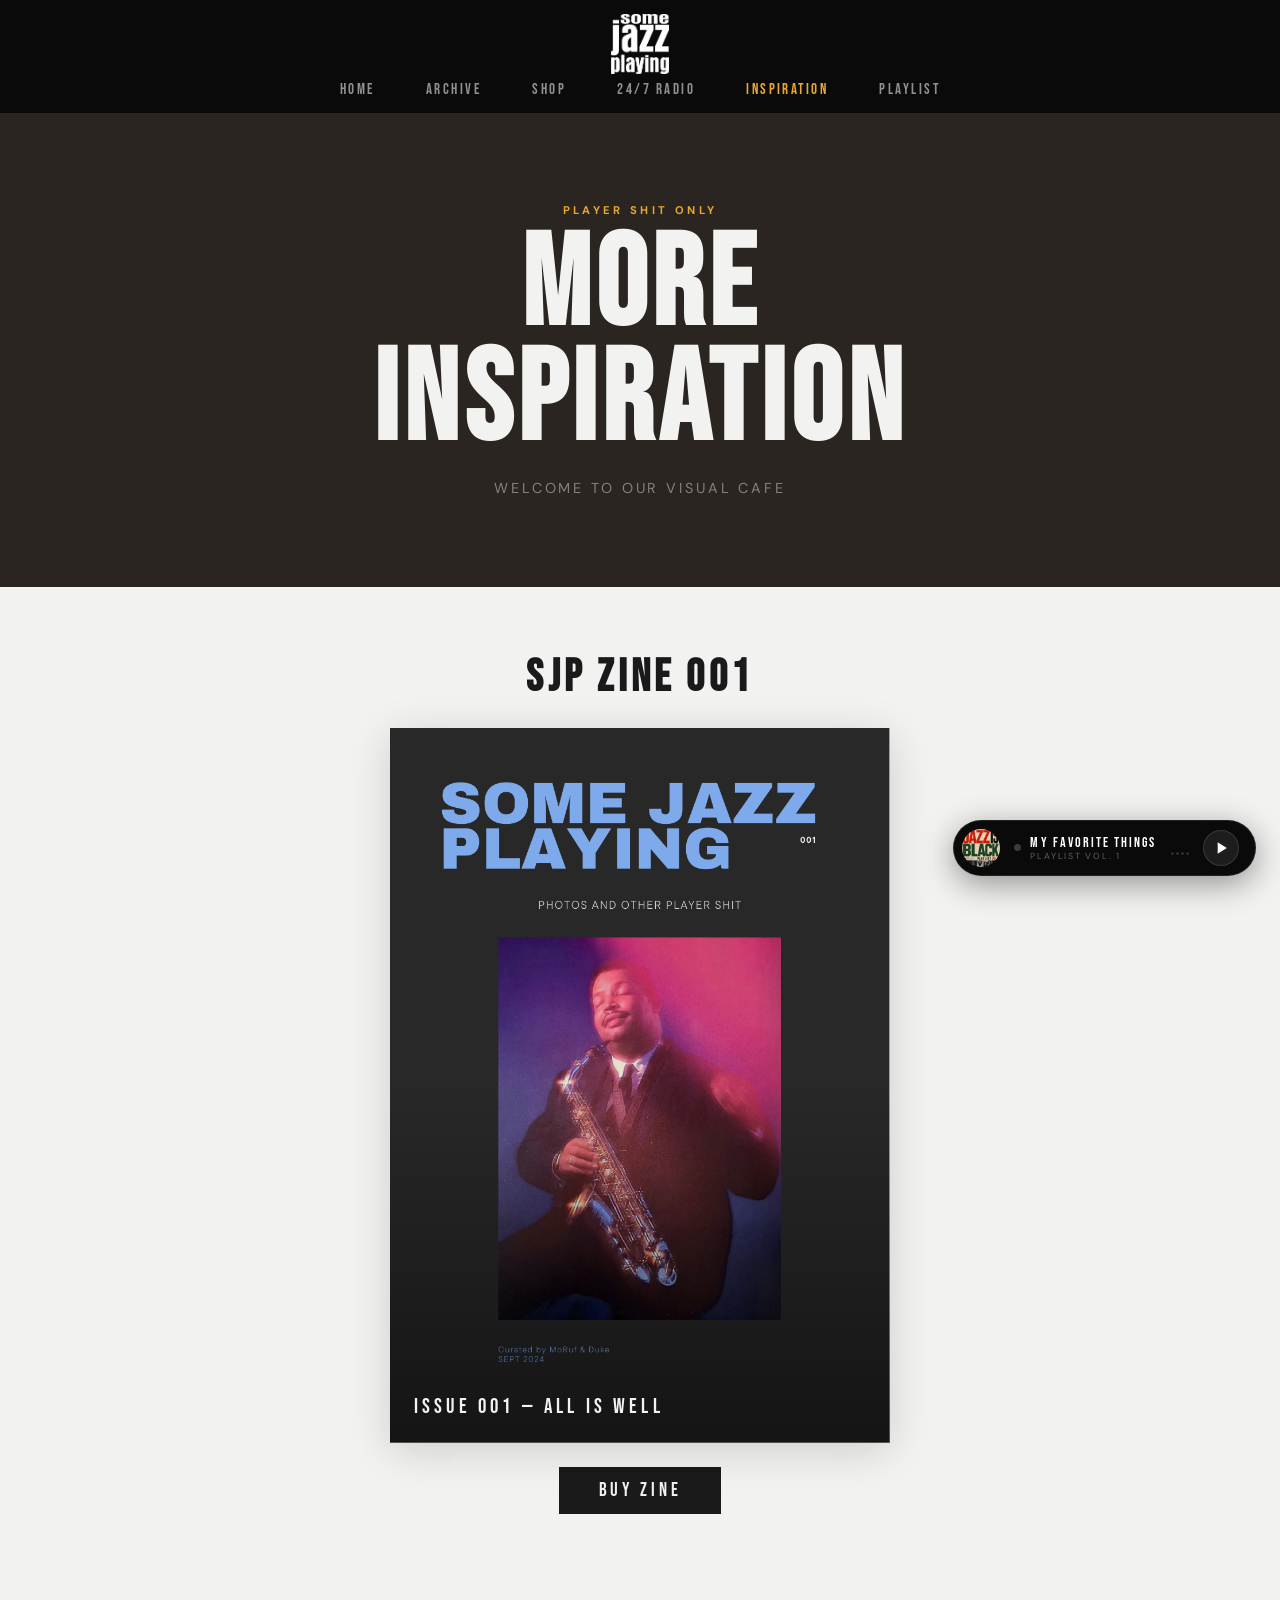
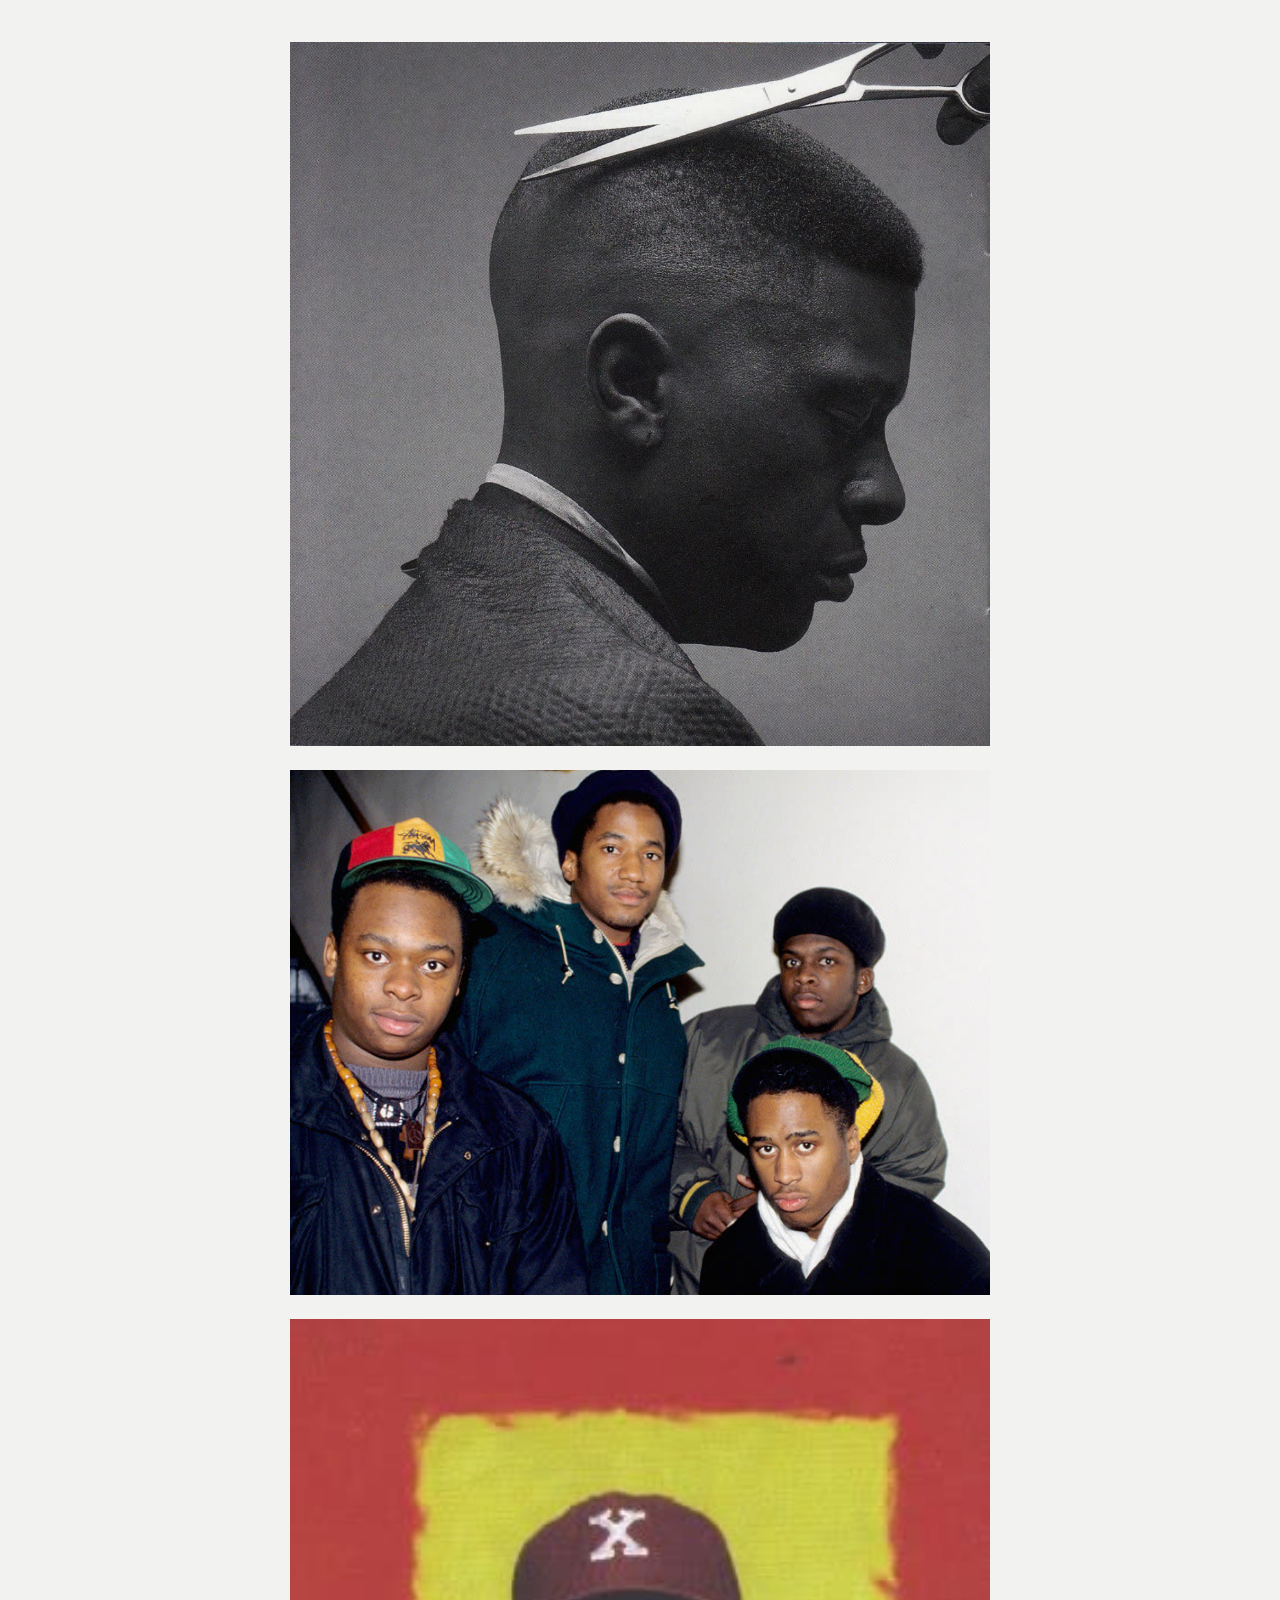
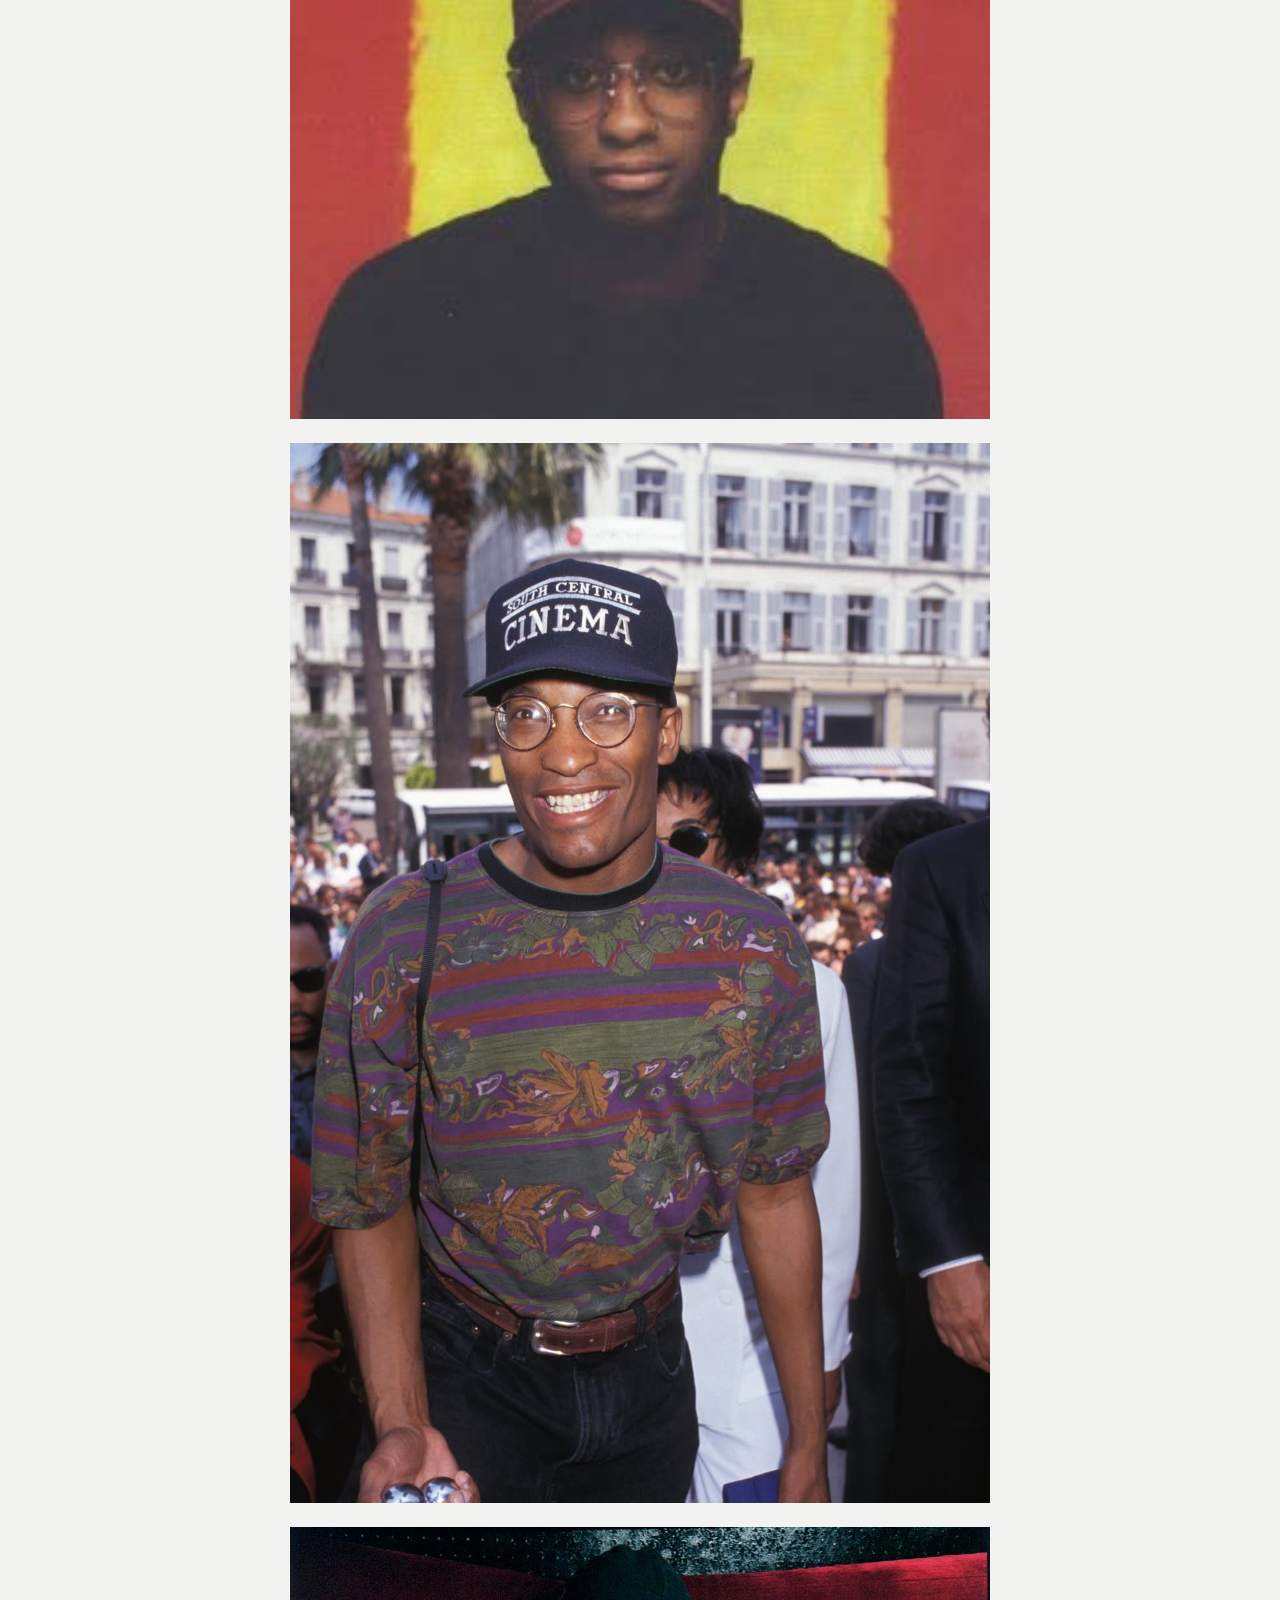
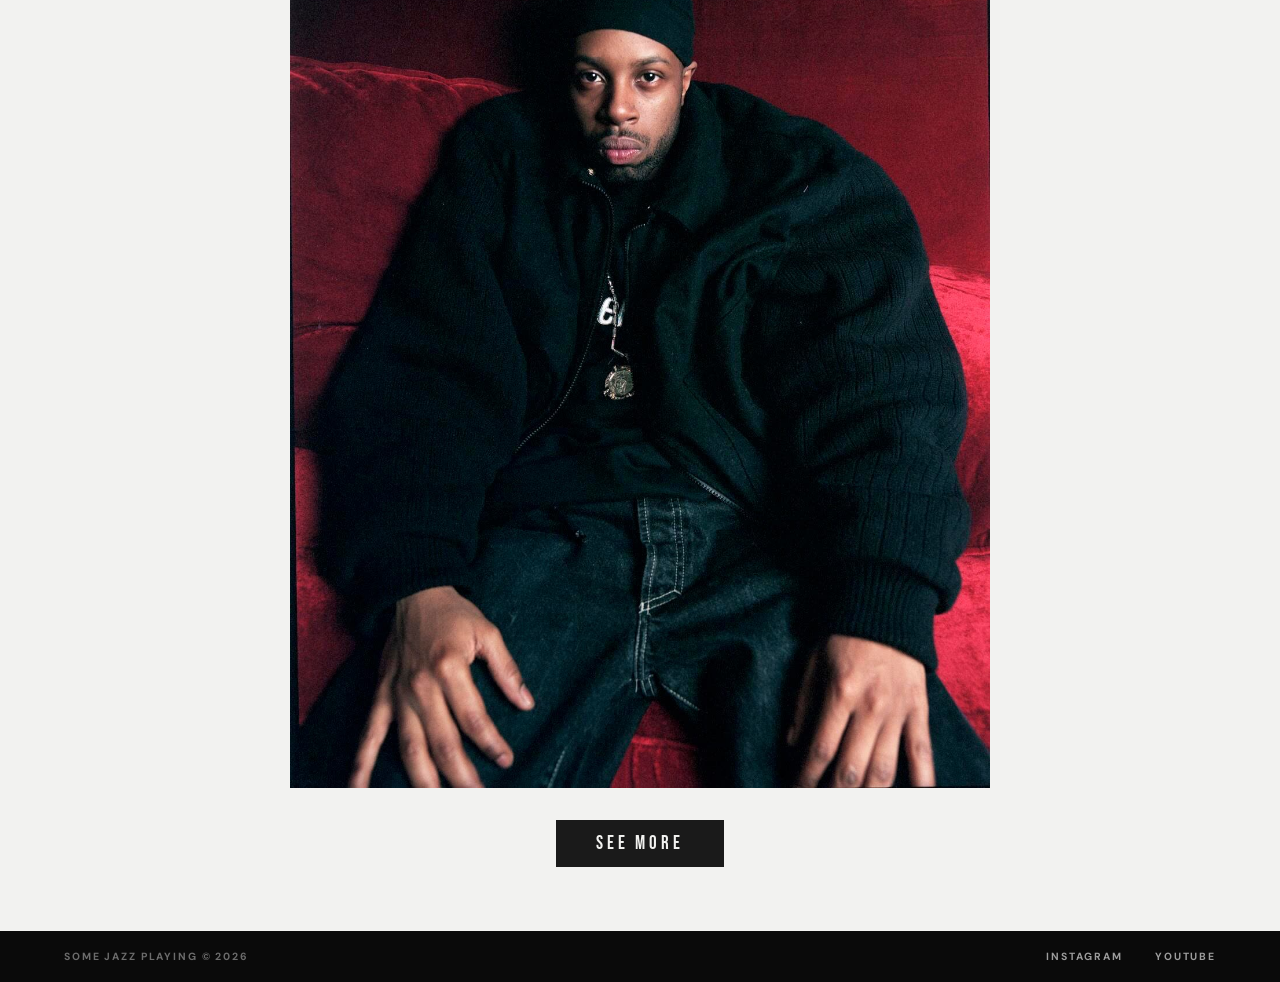
<file: inspiration/index.html>
<!DOCTYPE html>
<html lang="en">
<head>
  <meta charset="UTF-8" />
  <meta name="viewport" content="width=device-width, initial-scale=1.0" />
  <title>INSPIRATION — SOME JAZZ PLAYING</title>
  <link rel="icon" type="image/png" href="../images/favicon-32x32.png" />
  <link rel="preconnect" href="https://fonts.googleapis.com" />
  <link rel="preconnect" href="https://fonts.gstatic.com" crossorigin />
  <link href="https://fonts.googleapis.com/css2?family=Bebas+Neue&family=DM+Sans:wght@400;500;700&display=swap" rel="stylesheet" />
  <link rel="stylesheet" href="../style.css" />
  <link rel="stylesheet" href="../home.css" />
  <link rel="stylesheet" href="../inspiration.css" />
</head>
<body class="home-page">

  <!-- ── NAV ── -->
  <nav class="nav">
    <a href="/home" class="nav-brand"><img src="../images/sjp_white.png" alt="Some Jazz Playing" class="nav-logo" /></a>
    <div class="nav-links">
      <a href="/home" class="nav-link">HOME</a>
      <a href="/home#archive" class="nav-link">ARCHIVE</a>
      <a href="/home#shop" class="nav-link">SHOP</a>
      <a href="/home#radio" class="nav-link">24/7 RADIO</a>
      <a href="/inspiration" class="nav-link active">INSPIRATION</a>
      <a href="/playlist" class="nav-link">PLAYLIST</a>
    </div>
  </nav>

  <!-- ── HEADER ── -->
  <header class="inspo-header">
    <span class="inspo-issue">PLAYER SHIT ONLY</span>
    <h1 class="inspo-title">MORE<br>INSPIRATION</h1>
    <p class="inspo-sub">WELCOME TO OUR VISUAL CAFE</p>
  </header>

  <!-- ── ZINE PREVIEW ── -->
  <section class="zine-section">
    <h2 class="section-title zine-label">SJP ZINE 001</h2>
    <div class="zine-preview">
      <img loading="lazy" src="../images/zine-preview.png" alt="SJP Zine 001 Preview" />
      <div class="zine-overlay">
        <span>ISSUE 001 — ALL IS WELL</span>
      </div>
    </div>
    <div class="zine-download-row">
      <a href="#" class="zine-download-btn">BUY ZINE</a>
    </div>
  </section>

  <!-- ── INSPIRATION GALLERY ── -->
  <section class="inspo-gallery">
    <div class="inspo-grid">
      <div class="inspo-item"><img loading="lazy" src="../images/inspo-1.jpg" alt="Inspiration" /></div>
      <div class="inspo-item"><img loading="lazy" src="../images/inspo-2.jpg" alt="Inspiration" /></div>
      <div class="inspo-item"><img loading="lazy" src="../images/inspo-3.jpg" alt="Inspiration" /></div>
      <div class="inspo-item"><img loading="lazy" src="../images/inspo-4.jpg" alt="Inspiration" /></div>
      <div class="inspo-item"><img loading="lazy" src="../images/inspo-5.jpg" alt="Inspiration" /></div>
      <div class="inspo-item inspo-hidden"><img loading="lazy" src="../images/inspo-6.jpg" alt="Inspiration" /></div>
      <div class="inspo-item inspo-hidden"><img loading="lazy" src="../images/inspo-7.jpg" alt="Inspiration" /></div>
      <div class="inspo-item inspo-hidden"><img loading="lazy" src="../images/inspo-8.jpg" alt="Inspiration" /></div>
      <div class="inspo-item inspo-hidden"><img loading="lazy" src="../images/inspo-9.jpg" alt="Inspiration" /></div>
      <div class="inspo-item inspo-hidden"><img loading="lazy" src="../images/inspo-10.jpg" alt="Inspiration" /></div>
      <div class="inspo-item inspo-hidden"><img loading="lazy" src="../images/inspo-11.jpg" alt="Inspiration" /></div>
      <div class="inspo-item inspo-hidden"><img loading="lazy" src="../images/inspo-12.jpg" alt="Inspiration" /></div>
      <div class="inspo-item inspo-hidden"><img loading="lazy" src="../images/inspo-13.jpg" alt="Inspiration" /></div>
      <div class="inspo-item inspo-hidden"><img loading="lazy" src="../images/inspo-14.jpg" alt="Inspiration" /></div>
      <div class="inspo-item inspo-hidden"><img loading="lazy" src="../images/inspo-15.jpg" alt="Inspiration" /></div>
      <div class="inspo-item inspo-hidden"><img loading="lazy" src="../images/inspo-16.jpg" alt="Inspiration" /></div>
      <div class="inspo-item inspo-hidden"><img loading="lazy" src="../images/inspo-17.jpg" alt="Inspiration" /></div>
      <div class="inspo-item inspo-hidden"><img loading="lazy" src="../images/inspo-18.jpg" alt="Inspiration" /></div>
      <div class="inspo-item inspo-hidden"><img loading="lazy" src="../images/inspo-19.png" alt="Inspiration" /></div>
      <div class="inspo-item inspo-hidden"><img loading="lazy" src="../images/inspo-20.jpg" alt="Inspiration" /></div>
      <div class="inspo-item inspo-hidden"><img loading="lazy" src="../images/inspo-21.jpg" alt="Inspiration" /></div>
      <div class="inspo-item inspo-hidden"><img loading="lazy" src="../images/inspo-22.jpg" alt="Inspiration" /></div>
      <div class="inspo-item inspo-hidden"><img loading="lazy" src="../images/inspo-23.jpg" alt="Inspiration" /></div>
      <div class="inspo-item inspo-hidden"><img loading="lazy" src="../images/inspo-24.jpg" alt="Inspiration" /></div>
      <div class="inspo-item inspo-hidden"><img loading="lazy" src="../images/inspo-25.jpg" alt="Inspiration" /></div>
      <div class="inspo-item inspo-hidden"><img loading="lazy" src="../images/inspo-26.jpg" alt="Inspiration" /></div>
      <div class="inspo-item inspo-hidden"><img loading="lazy" src="../images/inspo-27.jpg" alt="Inspiration" /></div>
      <div class="inspo-item inspo-hidden"><img loading="lazy" src="../images/inspo-28.png" alt="Inspiration" /></div>
      <div class="inspo-item inspo-hidden"><img loading="lazy" src="../images/inspo-29.webp" alt="Inspiration" /></div>
      <div class="inspo-item inspo-hidden"><img loading="lazy" src="../images/inspo-30.webp" alt="Inspiration" /></div>
      <div class="inspo-item inspo-hidden"><img loading="lazy" src="../images/inspo-31.jpg" alt="Inspiration" /></div>
    </div>
    <div class="inspo-more-row">
      <button class="inspo-more-btn" id="inspoMoreBtn">SEE MORE</button>
    </div>
  </section>

  <!-- ── MINI PLAYLIST PLAYER ── -->
  <div class="mini-player" id="miniPlayer">
    <audio id="miniAudio" preload="none"></audio>
    <img class="mini-art" src="../images/jib-playlist-v1.png" alt="JIB Playlist" />
    <div class="mini-player-left">
      <span class="mini-dot" id="miniDot"></span>
      <div class="mini-info">
        <span class="mini-station" id="miniTitle">JAZZ IS BLACK</span>
        <span class="mini-label">PLAYLIST VOL. 1</span>
      </div>
    </div>
    <div class="mini-bars" id="miniBars">
      <span></span><span></span><span></span><span></span>
    </div>
    <button class="mini-btn" id="miniBtn" aria-label="Play">
      <svg id="miniIconPlay" viewBox="0 0 24 24" fill="currentColor" width="20" height="20"><path d="M8 5v14l11-7z"/></svg>
      <svg id="miniIconPause" viewBox="0 0 24 24" fill="currentColor" width="20" height="20" style="display:none"><path d="M6 19h4V5H6v14zm8-14v14h4V5h-4z"/></svg>
    </button>
  </div>

  <!-- ── FOOTER ── -->
  <footer class="footer">
    <div class="footer-bar">
      <span class="footer-brand">SOME JAZZ PLAYING &copy; 2026</span>
      <div class="footer-socials">
        <a href="https://instagram.com/somejazzplaying_" target="_blank" rel="noopener">INSTAGRAM</a>
        <a href="https://youtube.com/somejazzplaying" target="_blank" rel="noopener">YOUTUBE</a>
      </div>
    </div>
  </footer>

  <script>
    // Mini playlist player
    (function () {
      const BASE = 'https://cdn.somejazzplaying.com:8443/playlist/';
      const tracks = [
        { title: "My Favorite Things",           file: "07-My Favorite Things [fiAzWg2yq9M].mp3" },
        { title: "Portrait of Tracy",            file: "10-Portrait of Tracy [nsZ_1mPOuyk].mp3" },
        { title: "Rain",                         file: "11-SWV - Rain [e4C0r7UM4Cs].mp3" },
        { title: "I Thought It Was You",         file: "04-I Thought It Was You [xDyyaT8Tp8g].mp3" },
        { title: "You Stepped Out Of A Dream",   file: "12-Samara Joy - You Stepped Out Of A Dream (Studio Version) [vVKbeUs0a_A].mp3" },
        { title: "Set Your Spirit Free",         file: "14-Set Your Spirit Free [vdGA5S9ZXN8].mp3" },
        { title: "Readymade",                    file: "21-readymade [BG0UrSWV85s].mp3" },
        { title: "running",                      file: "15-Sparklmami - running (Official Video) [7IFaj7BwEEs].mp3" },
        { title: "Saudade Vem Correndo",         file: "13-Saudade Vem Correndo [D0a4vuKQR5w].mp3" },
        { title: "Runnin'",                      file: "16-The Pharcyde - Runnin' [pwHuEDCM7xs].mp3" },
        { title: "No Stranger To Love",          file: "08-No Stranger To Love ⧸ Want You [rnWgRyRjcCk].mp3" },
        { title: "Groove Theory",                file: "20-groove theory [qantWmcGmMc].mp3" },
        { title: "Lyrics to Go",                 file: "06-Lyrics to Go [QE1afZJSvqI].mp3" },
        { title: "Yes Or No",                    file: "18-Yes Or No (Rudy Van Gelder 24 Bit Mastering⧸1999 Digital Remaster) [fK9CiB1Tu24].mp3" },
        { title: "Piece of Mind",                file: "09-Piece of Mind [rI7yrHXQ_S8].mp3" },
        { title: "Think Twice",                  file: "05-J Dilla - Think Twice [Jb6aZM-7ToQ].mp3" },
        { title: "59 South",                     file: "01-59 South [71MPJogJXLM].mp3" },
        { title: "Young and Fine",               file: "19-Young and Fine [IXgkDw0ieJ8].mp3" },
        { title: "Curly Martin",                 file: "02-Curly Martin [8sBJ1B3dzkA].mp3" },
        { title: "Do The Astral Plane",          file: "03-Do The Astral Plane [3JafwgU3lDg].mp3" },
        { title: "The Village",                  file: "17-The Village [64S4RNyoUN0].mp3" },
      ];

      let current = 0;
      const audio  = document.getElementById('miniAudio');
      const btn    = document.getElementById('miniBtn');
      const dot    = document.getElementById('miniDot');
      const bars   = document.getElementById('miniBars');
      const iPlay  = document.getElementById('miniIconPlay');
      const iPause = document.getElementById('miniIconPause');
      const titleEl = document.getElementById('miniTitle');

      function loadTrack(idx, autoplay) {
        audio.src = BASE + encodeURIComponent(tracks[idx].file);
        titleEl.textContent = tracks[idx].title.toUpperCase();
        if (autoplay) audio.play().then(() => setPlaying(true)).catch(() => {});
      }

      function setPlaying(on) {
        iPlay.style.display  = on ? 'none' : '';
        iPause.style.display = on ? ''     : 'none';
        dot.classList.toggle('active', on);
        bars.classList.toggle('active', on);
      }

      audio.addEventListener('ended', function () {
        current = (current + 1) % tracks.length;
        loadTrack(current, true);
      });

      btn.addEventListener('click', function () {
        if (audio.paused) { audio.play().then(() => setPlaying(true)).catch(() => {}); }
        else              { audio.pause(); setPlaying(false); }
      });

      audio.addEventListener('playing', () => setPlaying(true));
      audio.addEventListener('pause',   () => setPlaying(false));

      loadTrack(0, false);
      const wasPlaying = sessionStorage.getItem('sjpRadioPlaying');
      sessionStorage.removeItem('sjpRadioPlaying');
      if (wasPlaying) audio.play().then(() => setPlaying(true)).catch(() => {});
    })();
  </script>

  <script>
    document.getElementById('inspoMoreBtn').addEventListener('click', function() {
      document.querySelectorAll('.inspo-hidden').forEach(el => el.classList.remove('inspo-hidden'));
      this.style.display = 'none';
    });
  </script>
  <script>
    function playRadioSkip(cb) {
      try {
        const sfx = new Audio('images/radio-skip.wav');
        sfx.play();
        sfx.onended = cb;
        sfx.onerror = cb;
      } catch(e) { cb(); }
    }

    document.querySelectorAll('a[href]:not([href^="#"])').forEach(link => {
      link.addEventListener('click', function(e) {
        const href = this.getAttribute('href');
        if (href && !href.startsWith('#') && !href.startsWith('http') && !this.hasAttribute('download')) {
          e.preventDefault();
          const mini = document.getElementById('miniAudio');
          if (mini && !mini.paused) sessionStorage.setItem('sjpRadioPlaying', '1');
          playRadioSkip(() => {
            document.body.style.transition = 'opacity 0.3s ease';
            document.body.style.opacity = '0';
            setTimeout(() => { window.location.href = href; }, 300);
          });
        }
      });
    });
  </script>

</body>
</html>
</file>
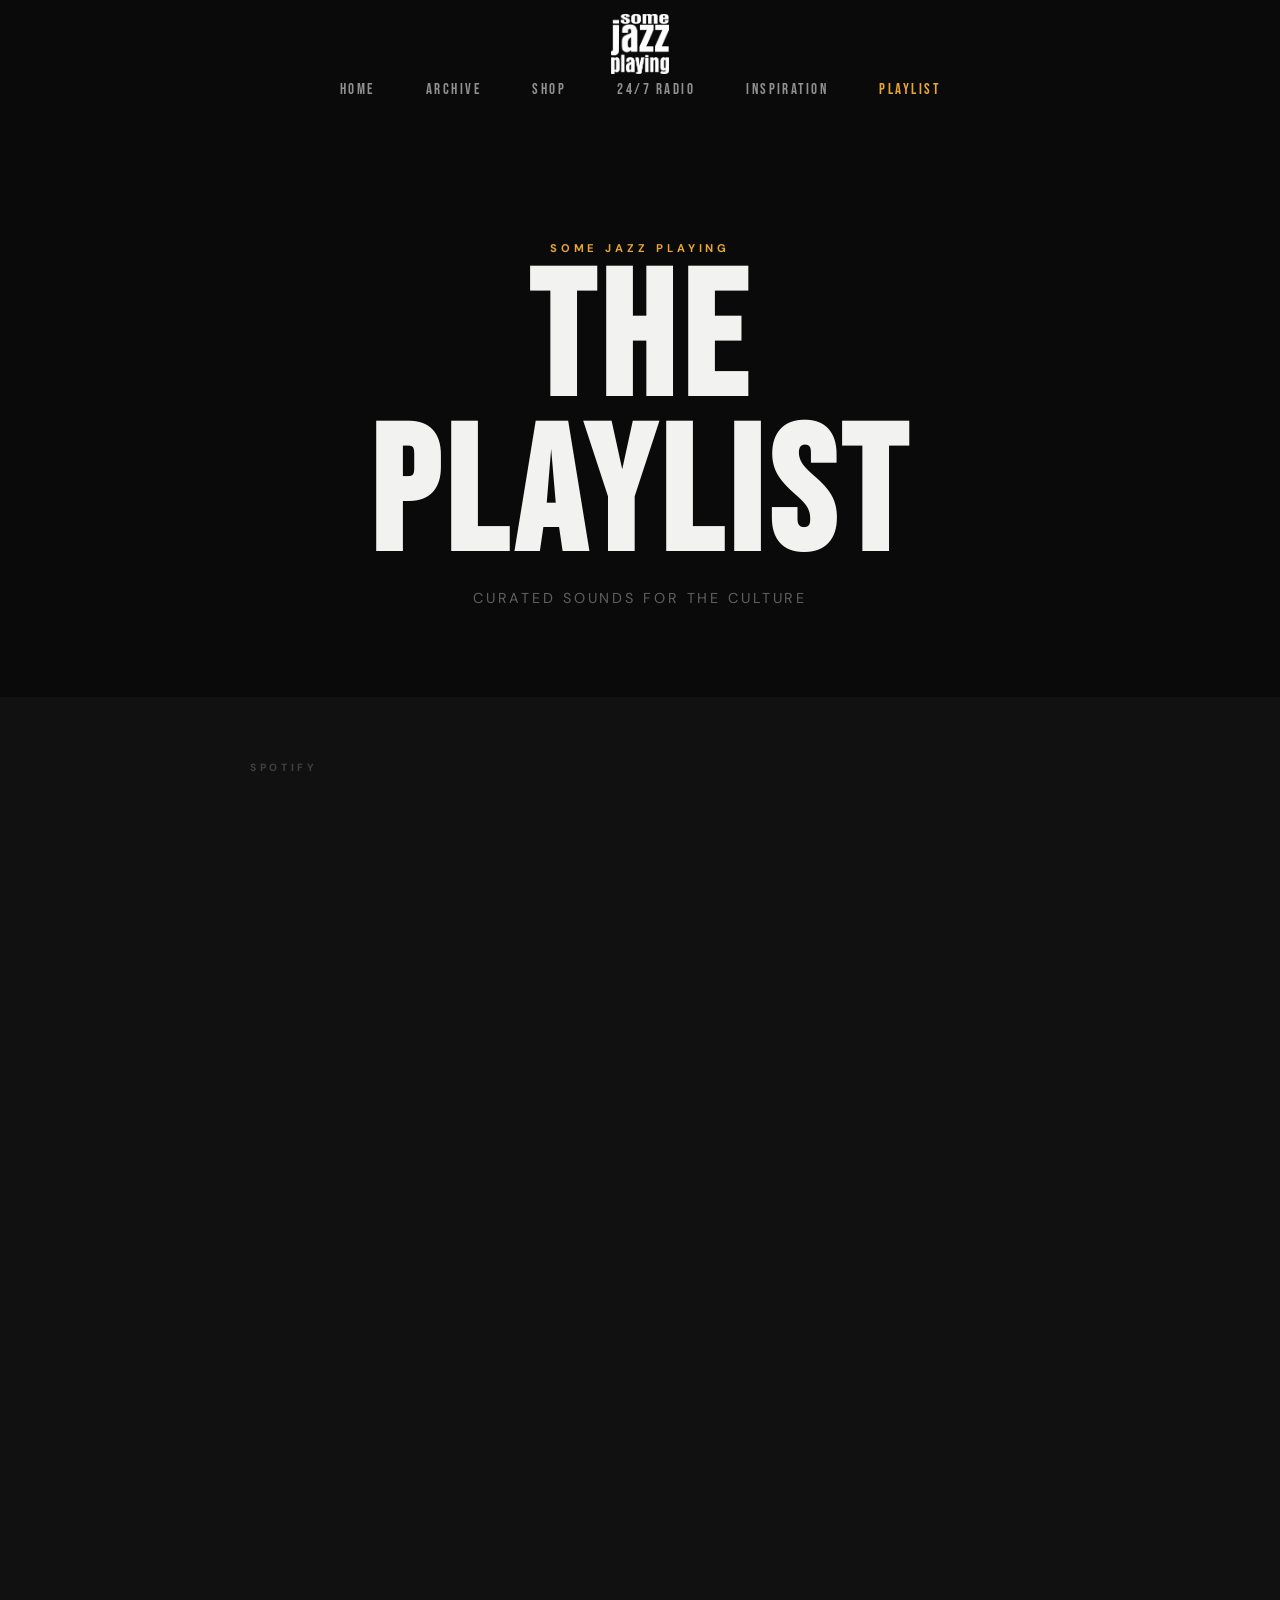
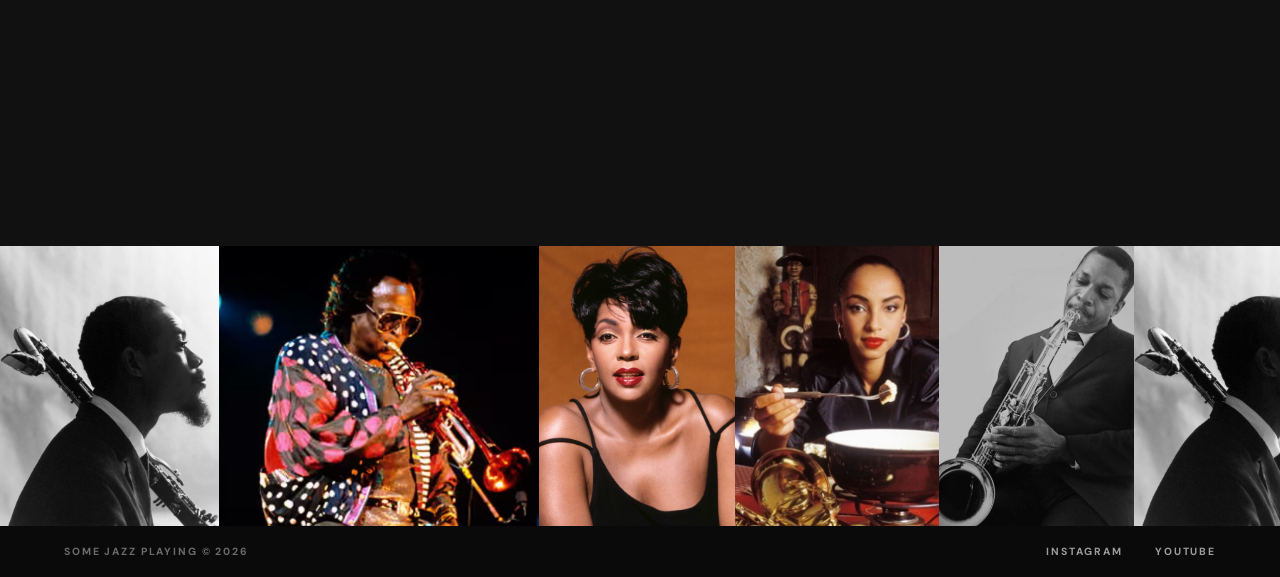
<file: playlist/index.html>
<!DOCTYPE html>
<html lang="en">
<head>
  <meta charset="UTF-8" />
  <meta name="viewport" content="width=device-width, initial-scale=1.0" />
  <title>PLAYLIST — SOME JAZZ PLAYING</title>
  <link rel="icon" type="image/png" href="../images/favicon-32x32.png" />
  <link rel="preconnect" href="https://fonts.googleapis.com" />
  <link rel="preconnect" href="https://fonts.gstatic.com" crossorigin />
  <link rel="preload" as="style" onload="this.onload=null;this.rel='stylesheet'"
    href="https://fonts.googleapis.com/css2?family=Bebas+Neue&family=DM+Sans:wght@400;500;700&display=swap" />
  <noscript><link rel="stylesheet" href="https://fonts.googleapis.com/css2?family=Bebas+Neue&family=DM+Sans:wght@400;500;700&display=swap" /></noscript>
  <link rel="stylesheet" href="../style.css" />
  <link rel="stylesheet" href="../home.css" />
  <link rel="stylesheet" href="../playlist.css" />
</head>
<body class="home-page">

  <!-- ── NAV ── -->
  <nav class="nav">
    <a href="/home" class="nav-brand"><img src="../images/sjp_white.png" alt="Some Jazz Playing" class="nav-logo" /></a>
    <div class="nav-links">
      <a href="/home" class="nav-link">HOME</a>
      <a href="/home#archive" class="nav-link">ARCHIVE</a>
      <a href="/home#shop" class="nav-link">SHOP</a>
      <a href="/home#radio" class="nav-link">24/7 RADIO</a>
      <a href="/inspiration" class="nav-link">INSPIRATION</a>
      <a href="/playlist" class="nav-link active">PLAYLIST</a>
    </div>
  </nav>

  <!-- ── HEADER ── -->
  <header class="playlist-header">
    <span class="playlist-kicker">SOME JAZZ PLAYING</span>
    <h1 class="playlist-title">THE<br>PLAYLIST</h1>
    <p class="playlist-sub">CURATED SOUNDS FOR THE CULTURE</p>
  </header>

  <!-- ── TRACK LIST ── -->
  <section class="tracks-section">
    <div class="tracks-container">

      <p class="embed-platform-label">SPOTIFY</p>

      <div class="embed-stack">

        <iframe style="border-radius:12px"
          src="https://open.spotify.com/embed/playlist/7uLHXjv6pf5mZplwIAGt2k?utm_source=generator&theme=0"
          width="100%" height="352" frameborder="0"
          allow="autoplay; clipboard-write; encrypted-media; fullscreen; picture-in-picture"
          loading="lazy"></iframe>

        <iframe style="border-radius:12px"
          src="https://open.spotify.com/embed/playlist/7ycyxO8z6RnFkEFrXOgJEP?utm_source=generator&theme=0"
          width="100%" height="352" frameborder="0"
          allow="autoplay; clipboard-write; encrypted-media; fullscreen; picture-in-picture"
          loading="lazy"></iframe>

        <iframe style="border-radius:12px"
          src="https://open.spotify.com/embed/playlist/2Y85QYocfLPAAs17yLBDnc?utm_source=generator&theme=0"
          width="100%" height="352" frameborder="0"
          allow="autoplay; clipboard-write; encrypted-media; fullscreen; picture-in-picture"
          loading="lazy"></iframe>

        <iframe style="border-radius:12px"
          src="https://open.spotify.com/embed/playlist/6NCQcKrOfMy3mYBfHjZWnj?utm_source=generator&theme=0"
          width="100%" height="352" frameborder="0"
          allow="autoplay; clipboard-write; encrypted-media; fullscreen; picture-in-picture"
          loading="lazy"></iframe>

        <iframe style="border-radius:12px"
          src="https://open.spotify.com/embed/playlist/6YQhO6YxBUTbOrlMRD68zr?utm_source=generator&theme=0"
          width="100%" height="352" frameborder="0"
          allow="autoplay; clipboard-write; encrypted-media; fullscreen; picture-in-picture"
          loading="lazy"></iframe>

        <iframe style="border-radius:12px"
          src="https://open.spotify.com/embed/playlist/5ZdiB8sSNcw3ZCdMnp8cto?utm_source=generator&theme=0"
          width="100%" height="352" frameborder="0"
          allow="autoplay; clipboard-write; encrypted-media; fullscreen; picture-in-picture"
          loading="lazy"></iframe>

        <iframe style="border-radius:12px"
          src="https://open.spotify.com/embed/playlist/2YBCzwqFtumGliZLqszE0z?utm_source=generator&theme=0"
          width="100%" height="352" frameborder="0"
          allow="autoplay; clipboard-write; encrypted-media; fullscreen; picture-in-picture"
          loading="lazy"></iframe>

      </div>

    </div>
  </section>

  <!-- ── FOOTER ── -->
  <footer class="footer">
    <div class="marquee-track">
      <div class="marquee-inner">
        <img loading="lazy" src="../images/film-1.png" alt="" />
        <img loading="lazy" src="../images/film-2.png" alt="" />
        <img loading="lazy" src="../images/film-3.jpg" alt="" />
        <img loading="lazy" src="../images/film-5.png" alt="" />
        <img loading="lazy" src="../images/film-6.png" alt="" />
        <img loading="lazy" src="../images/film-1.png" alt="" />
        <img loading="lazy" src="../images/film-2.png" alt="" />
        <img loading="lazy" src="../images/film-3.jpg" alt="" />
        <img loading="lazy" src="../images/film-5.png" alt="" />
        <img loading="lazy" src="../images/film-6.png" alt="" />
      </div>
    </div>
    <div class="footer-bar">
      <span class="footer-brand">SOME JAZZ PLAYING &copy; 2026</span>
      <div class="footer-socials">
        <a href="https://instagram.com/somejazzplaying_" target="_blank" rel="noopener">INSTAGRAM</a>
        <a href="https://youtube.com/somejazzplaying" target="_blank" rel="noopener">YOUTUBE</a>
      </div>
    </div>
  </footer>

  <script>
    if (window.innerWidth > 700) {
      document.querySelectorAll('a[href]:not([href^="#"])').forEach(link => {
        link.addEventListener('click', function(e) {
          const href = this.getAttribute('href');
          if (href && !href.startsWith('#') && !href.startsWith('http')) {
            e.preventDefault();
            document.body.style.transition = 'opacity 0.3s ease';
            document.body.style.opacity = '0';
            setTimeout(() => { window.location.href = href; }, 300);
          }
        });
      });
    }
  </script>

</body>
</html>
</file>
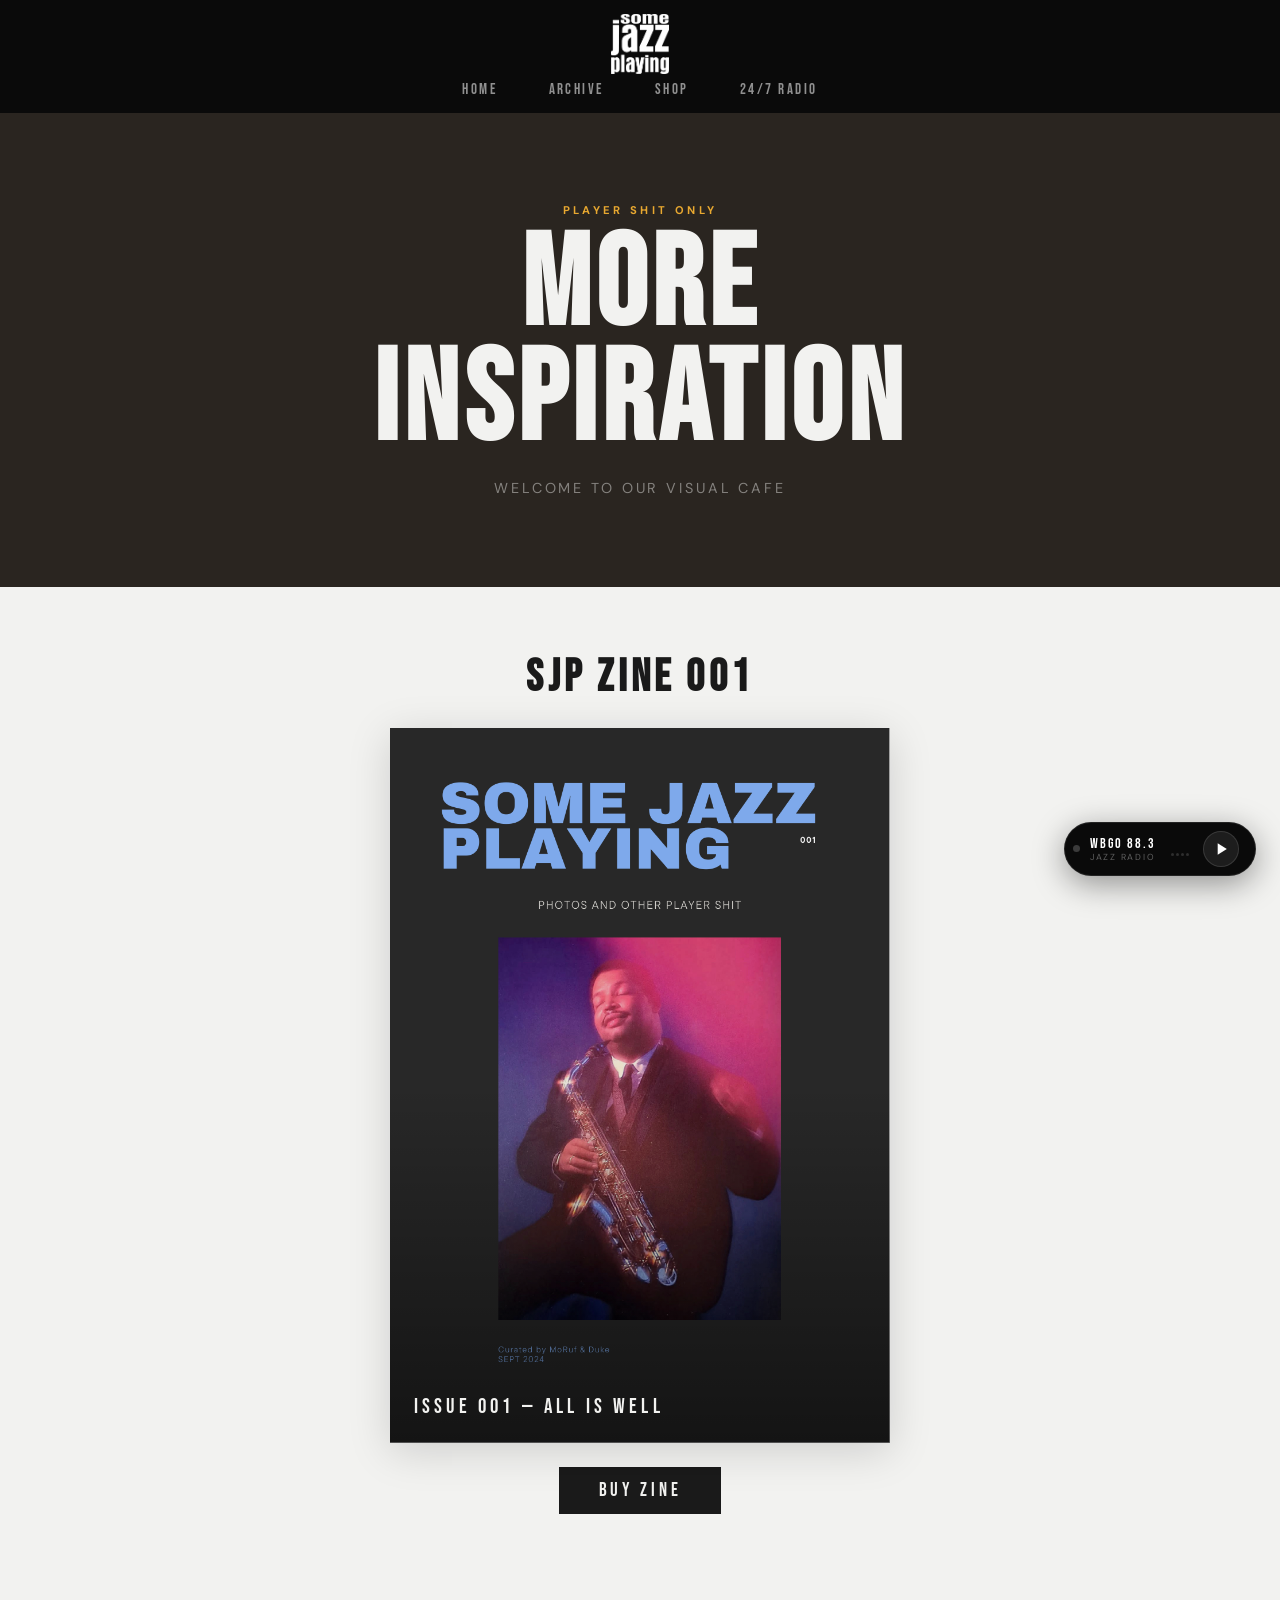
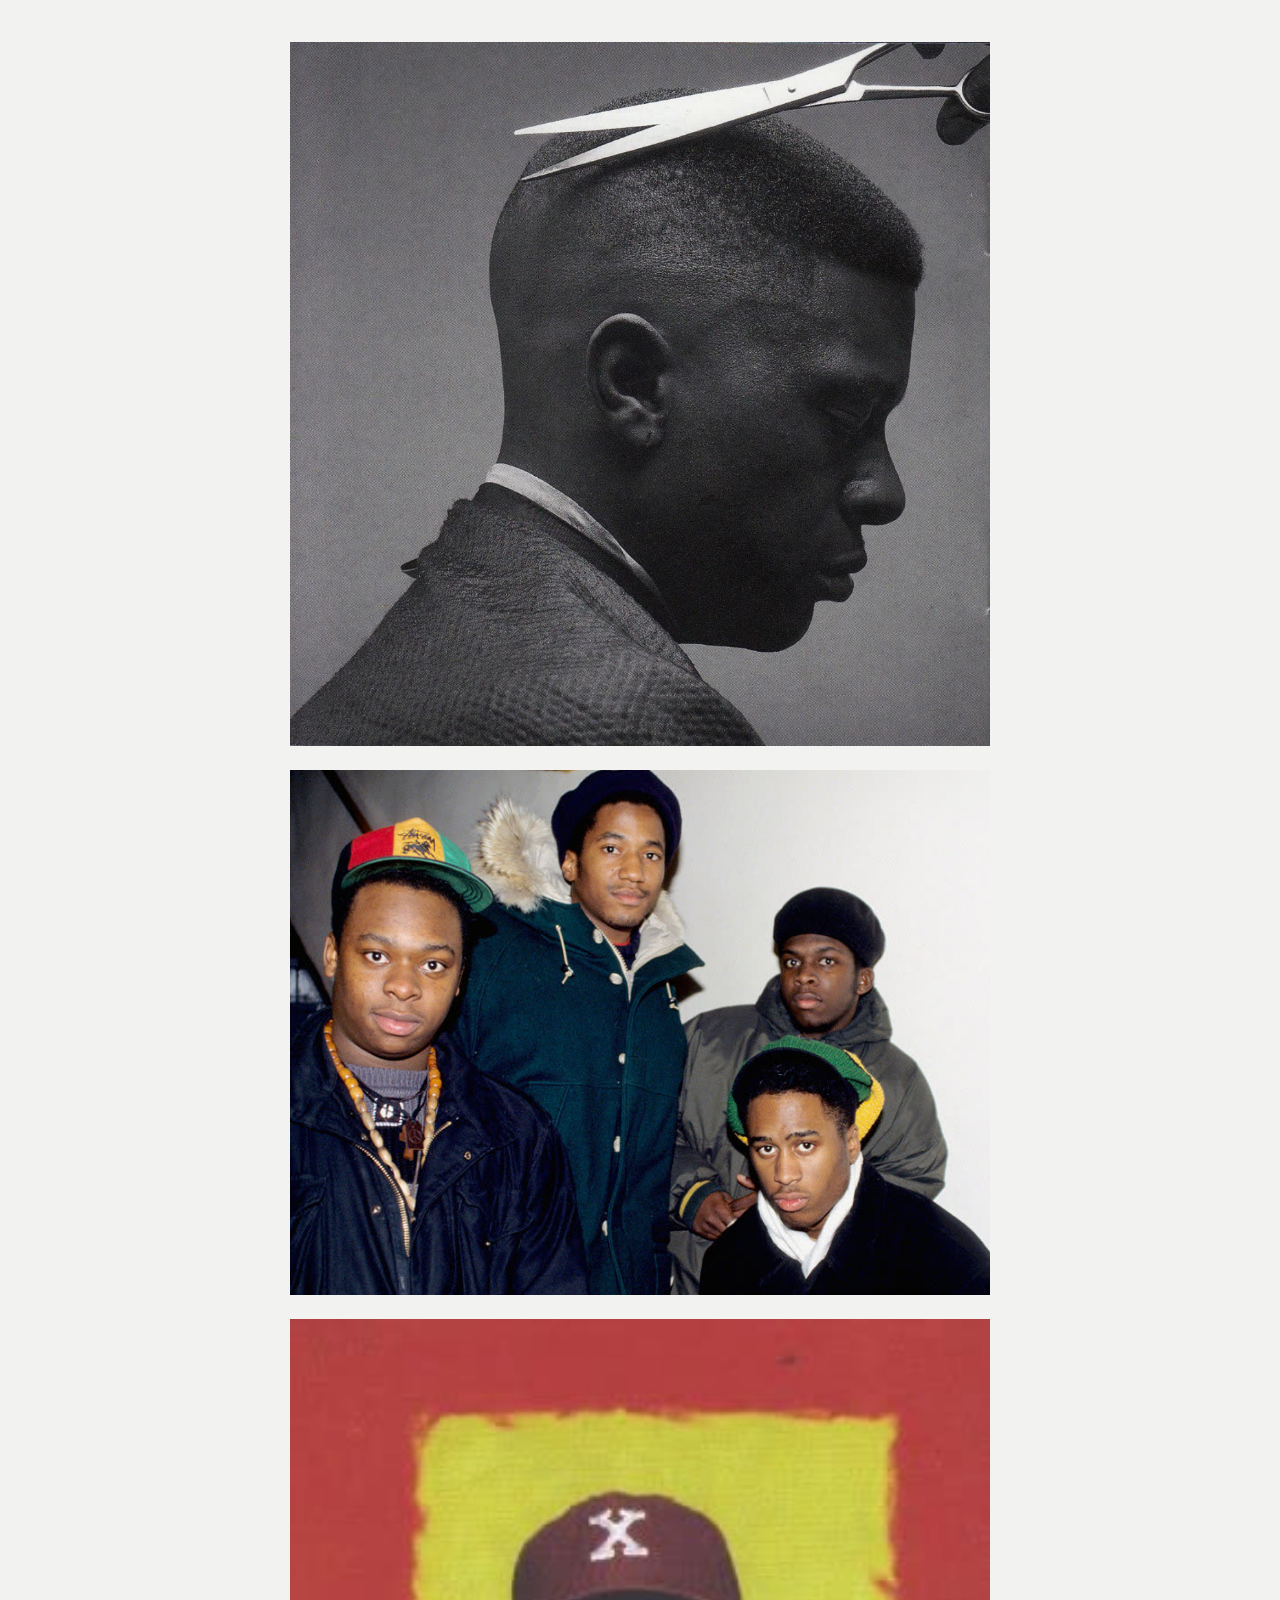
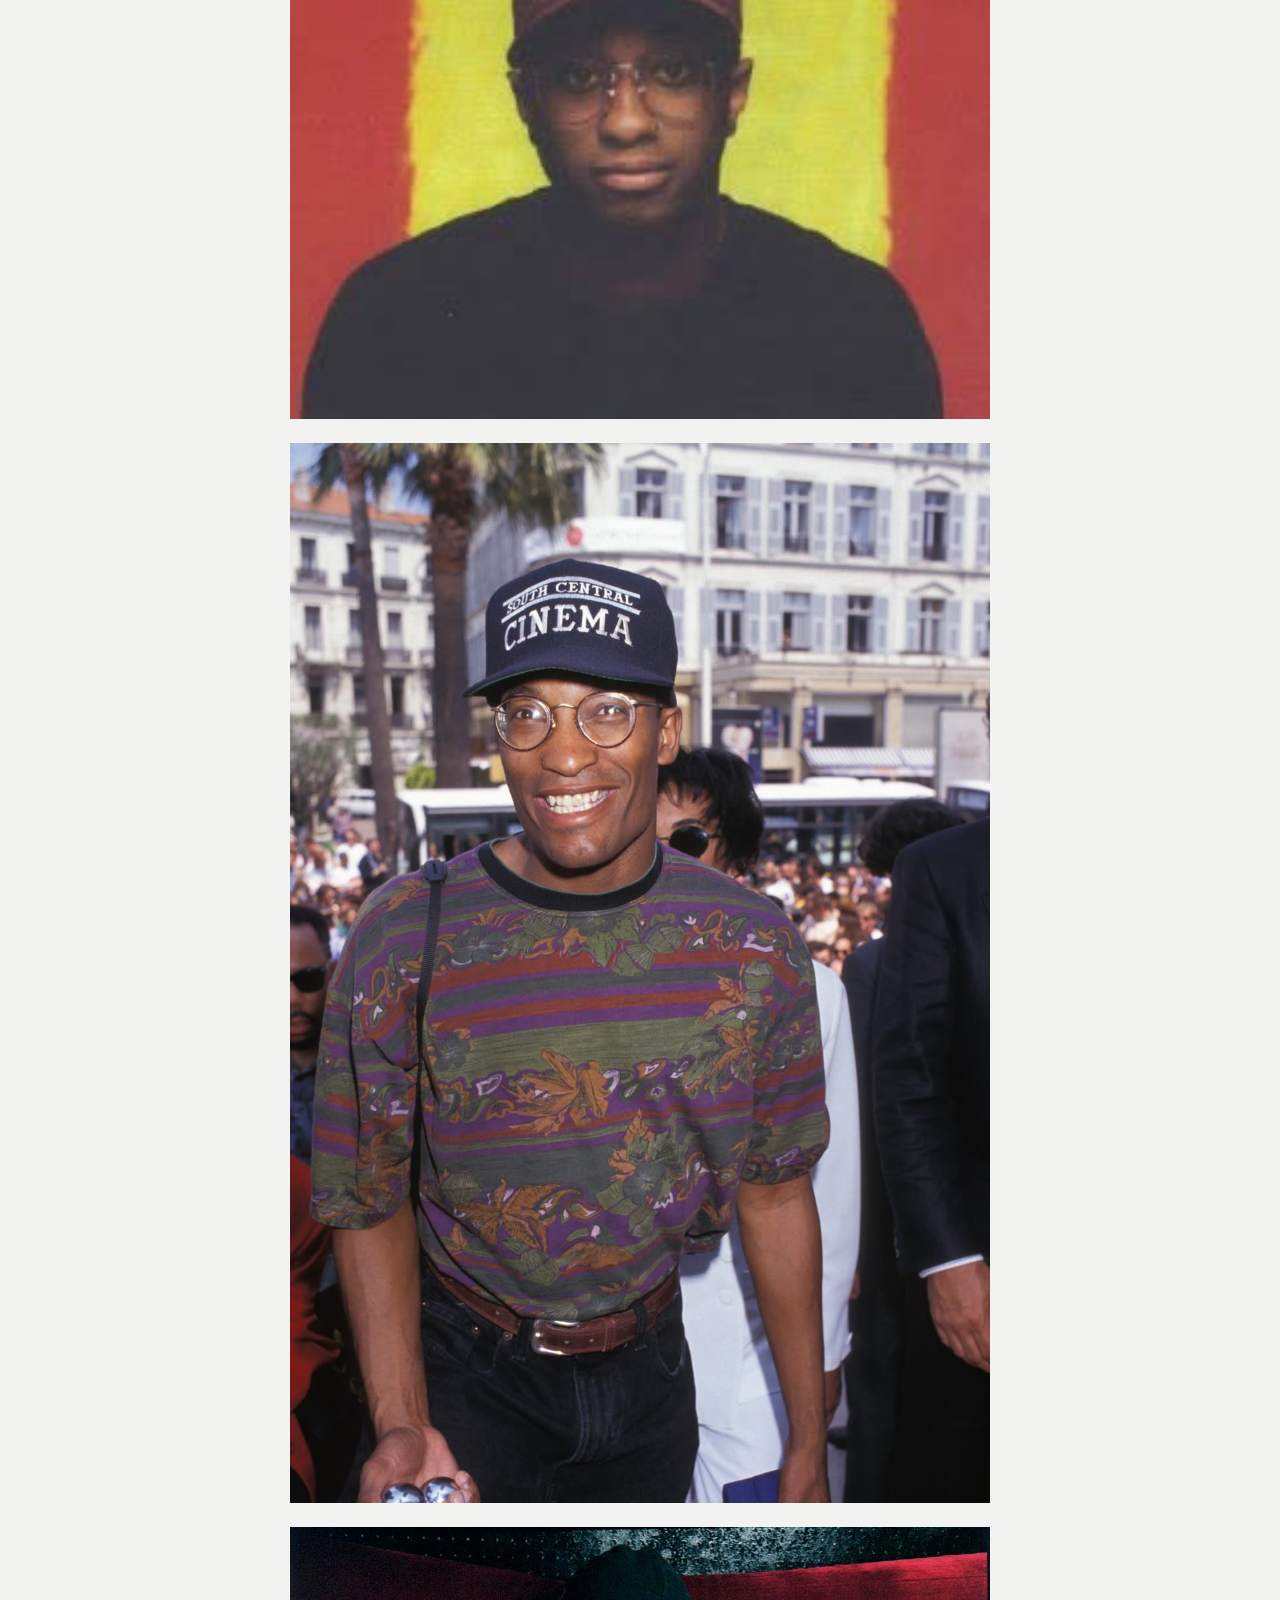
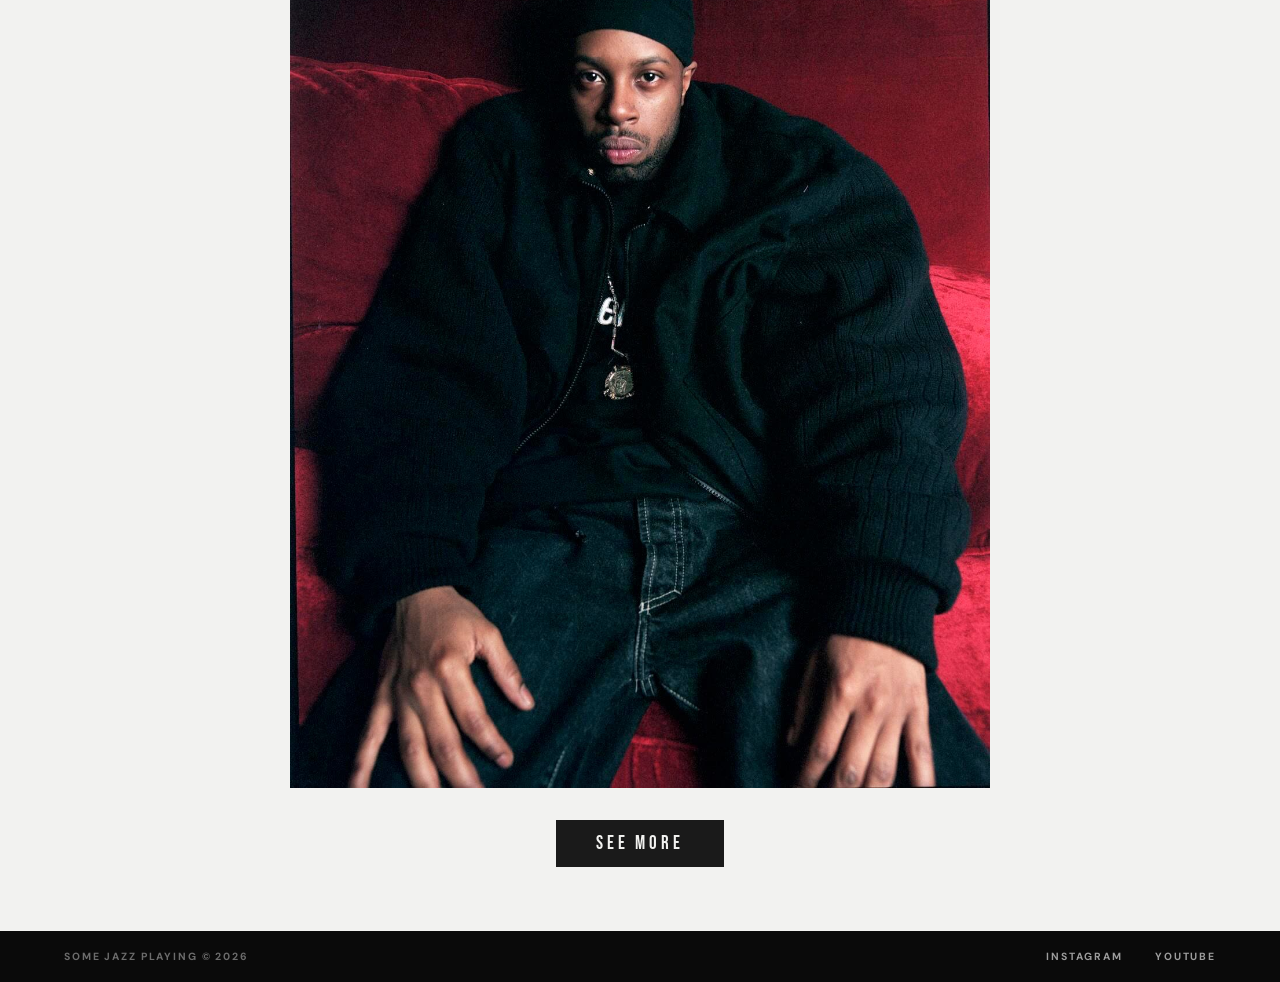
<file: inspiration.html>
<!DOCTYPE html>
<html lang="en">
<head>
  <meta charset="UTF-8" />
  <meta name="viewport" content="width=device-width, initial-scale=1.0" />
  <title>INSPIRATION — SOME JAZZ PLAYING</title>
  <link rel="preconnect" href="https://fonts.googleapis.com" />
  <link rel="preconnect" href="https://fonts.gstatic.com" crossorigin />
  <link href="https://fonts.googleapis.com/css2?family=Bebas+Neue&family=DM+Sans:wght@400;500;700&display=swap" rel="stylesheet" />
  <link rel="stylesheet" href="style.css" />
  <link rel="stylesheet" href="home.css" />
  <link rel="stylesheet" href="inspiration.css" />
</head>
<body class="home-page">

  <!-- ── NAV ── -->
  <nav class="nav">
    <a href="home.html" class="nav-brand"><img src="images/sjp_white.png" alt="Some Jazz Playing" class="nav-logo" /></a>
    <div class="nav-links">
      <a href="home.html" class="nav-link">HOME</a>
      <a href="home.html#archive" class="nav-link">ARCHIVE</a>
      <a href="home.html#shop" class="nav-link">SHOP</a>
      <a href="home.html#radio" class="nav-link">24/7 RADIO</a>
    </div>
  </nav>

  <!-- ── HEADER ── -->
  <header class="inspo-header">
    <span class="inspo-issue">PLAYER SHIT ONLY</span>
    <h1 class="inspo-title">MORE<br>INSPIRATION</h1>
    <p class="inspo-sub">WELCOME TO OUR VISUAL CAFE</p>
  </header>

  <!-- ── ZINE PREVIEW ── -->
  <section class="zine-section">
    <h2 class="section-title zine-label">SJP ZINE 001</h2>
    <div class="zine-preview">
      <img loading="lazy" src="images/zine-preview.png" alt="SJP Zine 001 Preview" />
      <div class="zine-overlay">
        <span>ISSUE 001 — ALL IS WELL</span>
      </div>
    </div>
    <div class="zine-download-row">
      <a href="#" class="zine-download-btn">BUY ZINE</a>
    </div>
  </section>

  <!-- ── INSPIRATION GALLERY ── -->
  <section class="inspo-gallery">
    <div class="inspo-grid">
      <div class="inspo-item"><img loading="lazy" src="images/inspo-1.jpg" alt="Inspiration" /></div>
      <div class="inspo-item"><img loading="lazy" src="images/inspo-2.jpg" alt="Inspiration" /></div>
      <div class="inspo-item"><img loading="lazy" src="images/inspo-3.jpg" alt="Inspiration" /></div>
      <div class="inspo-item"><img loading="lazy" src="images/inspo-4.jpg" alt="Inspiration" /></div>
      <div class="inspo-item"><img loading="lazy" src="images/inspo-5.jpg" alt="Inspiration" /></div>
      <div class="inspo-item inspo-hidden"><img loading="lazy" src="images/inspo-6.jpg" alt="Inspiration" /></div>
      <div class="inspo-item inspo-hidden"><img loading="lazy" src="images/inspo-7.jpg" alt="Inspiration" /></div>
      <div class="inspo-item inspo-hidden"><img loading="lazy" src="images/inspo-8.jpg" alt="Inspiration" /></div>
      <div class="inspo-item inspo-hidden"><img loading="lazy" src="images/inspo-9.jpg" alt="Inspiration" /></div>
      <div class="inspo-item inspo-hidden"><img loading="lazy" src="images/inspo-10.jpg" alt="Inspiration" /></div>
      <div class="inspo-item inspo-hidden"><img loading="lazy" src="images/inspo-11.jpg" alt="Inspiration" /></div>
      <div class="inspo-item inspo-hidden"><img loading="lazy" src="images/inspo-12.jpg" alt="Inspiration" /></div>
      <div class="inspo-item inspo-hidden"><img loading="lazy" src="images/inspo-13.jpg" alt="Inspiration" /></div>
      <div class="inspo-item inspo-hidden"><img loading="lazy" src="images/inspo-14.jpg" alt="Inspiration" /></div>
      <div class="inspo-item inspo-hidden"><img loading="lazy" src="images/inspo-15.jpg" alt="Inspiration" /></div>
      <div class="inspo-item inspo-hidden"><img loading="lazy" src="images/inspo-16.jpg" alt="Inspiration" /></div>
      <div class="inspo-item inspo-hidden"><img loading="lazy" src="images/inspo-17.jpg" alt="Inspiration" /></div>
      <div class="inspo-item inspo-hidden"><img loading="lazy" src="images/inspo-18.jpg" alt="Inspiration" /></div>
      <div class="inspo-item inspo-hidden"><img loading="lazy" src="images/inspo-19.png" alt="Inspiration" /></div>
      <div class="inspo-item inspo-hidden"><img loading="lazy" src="images/inspo-20.jpg" alt="Inspiration" /></div>
      <div class="inspo-item inspo-hidden"><img loading="lazy" src="images/inspo-21.jpg" alt="Inspiration" /></div>
      <div class="inspo-item inspo-hidden"><img loading="lazy" src="images/inspo-22.jpg" alt="Inspiration" /></div>
      <div class="inspo-item inspo-hidden"><img loading="lazy" src="images/inspo-23.jpg" alt="Inspiration" /></div>
      <div class="inspo-item inspo-hidden"><img loading="lazy" src="images/inspo-24.jpg" alt="Inspiration" /></div>
      <div class="inspo-item inspo-hidden"><img loading="lazy" src="images/inspo-25.jpg" alt="Inspiration" /></div>
      <div class="inspo-item inspo-hidden"><img loading="lazy" src="images/inspo-26.jpg" alt="Inspiration" /></div>
      <div class="inspo-item inspo-hidden"><img loading="lazy" src="images/inspo-27.jpg" alt="Inspiration" /></div>
      <div class="inspo-item inspo-hidden"><img loading="lazy" src="images/inspo-28.png" alt="Inspiration" /></div>
      <div class="inspo-item inspo-hidden"><img loading="lazy" src="images/inspo-29.webp" alt="Inspiration" /></div>
      <div class="inspo-item inspo-hidden"><img loading="lazy" src="images/inspo-30.webp" alt="Inspiration" /></div>
      <div class="inspo-item inspo-hidden"><img loading="lazy" src="images/inspo-31.jpg" alt="Inspiration" /></div>
    </div>
    <div class="inspo-more-row">
      <button class="inspo-more-btn" id="inspoMoreBtn">SEE MORE</button>
    </div>
  </section>

  <!-- ── MINI RADIO PLAYER ── -->
  <div class="mini-player" id="miniPlayer">
    <audio id="miniAudio" preload="none">
      <source src="https://ais-sa8.cdnstream1.com/3630_128.mp3" type="audio/mpeg" />
    </audio>
    <div class="mini-player-left">
      <span class="mini-dot" id="miniDot"></span>
      <div class="mini-info">
        <span class="mini-station">WBGO 88.3</span>
        <span class="mini-label">JAZZ RADIO</span>
      </div>
    </div>
    <div class="mini-bars" id="miniBars">
      <span></span><span></span><span></span><span></span>
    </div>
    <button class="mini-btn" id="miniBtn" aria-label="Play">
      <svg id="miniIconPlay" viewBox="0 0 24 24" fill="currentColor" width="20" height="20"><path d="M8 5v14l11-7z"/></svg>
      <svg id="miniIconPause" viewBox="0 0 24 24" fill="currentColor" width="20" height="20" style="display:none"><path d="M6 19h4V5H6v14zm8-14v14h4V5h-4z"/></svg>
    </button>
  </div>

  <!-- ── FOOTER ── -->
  <footer class="footer">
    <div class="footer-bar">
      <span class="footer-brand">SOME JAZZ PLAYING &copy; 2026</span>
      <div class="footer-socials">
        <a href="https://instagram.com/somejazzplaying_" target="_blank" rel="noopener">INSTAGRAM</a>
        <a href="https://youtube.com/somejazzplaying" target="_blank" rel="noopener">YOUTUBE</a>
      </div>
    </div>
  </footer>

  <script>
    // Mini radio player
    (function () {
      const audio   = document.getElementById('miniAudio');
      const btn     = document.getElementById('miniBtn');
      const dot     = document.getElementById('miniDot');
      const bars    = document.getElementById('miniBars');
      const iPlay   = document.getElementById('miniIconPlay');
      const iPause  = document.getElementById('miniIconPause');

      function setPlaying(on) {
        iPlay.style.display  = on ? 'none' : '';
        iPause.style.display = on ? ''     : 'none';
        dot.classList.toggle('active', on);
        bars.classList.toggle('active', on);
      }

      btn.addEventListener('click', function () {
        if (audio.paused) {
          audio.play().then(() => setPlaying(true)).catch(() => {});
        } else {
          audio.pause();
          setPlaying(false);
        }
      });

      audio.addEventListener('playing', () => setPlaying(true));
      audio.addEventListener('pause',   () => setPlaying(false));

      const wasPlaying = sessionStorage.getItem('sjpRadioPlaying');
      sessionStorage.removeItem('sjpRadioPlaying');
      if (wasPlaying) audio.play().then(() => setPlaying(true)).catch(() => {});
    })();
  </script>

  <script>
    document.getElementById('inspoMoreBtn').addEventListener('click', function() {
      document.querySelectorAll('.inspo-hidden').forEach(el => el.classList.remove('inspo-hidden'));
      this.style.display = 'none';
    });
  </script>
  <script>
    function playRadioSkip(cb) {
      try {
        const sfx = new Audio('images/radio-skip.wav');
        sfx.play();
        sfx.onended = cb;
        sfx.onerror = cb;
      } catch(e) { cb(); }
    }

    document.querySelectorAll('a[href]:not([href^="#"])').forEach(link => {
      link.addEventListener('click', function(e) {
        const href = this.getAttribute('href');
        if (href && !href.startsWith('#') && !href.startsWith('http') && !this.hasAttribute('download')) {
          e.preventDefault();
          const mini = document.getElementById('miniAudio');
          if (mini && !mini.paused) sessionStorage.setItem('sjpRadioPlaying', '1');
          playRadioSkip(() => {
            document.body.style.transition = 'opacity 0.3s ease';
            document.body.style.opacity = '0';
            setTimeout(() => { window.location.href = href; }, 300);
          });
        }
      });
    });
  </script>

</body>
</html>
</file>
<file: style.css>
*, *::before, *::after {
  margin: 0;
  padding: 0;
  box-sizing: border-box;
}

:root {
  --white: #f5f5f5;
  --black: #0a0a0a;
  --accent: #E8A830;
}

html, body {
  width: 100%;
  height: 100%;
  background: var(--black);
  font-family: 'DM Sans', 'Helvetica Neue', Helvetica, Arial, sans-serif;
}

body {
  opacity: 0;
  animation: pageFadeIn 0.4s ease forwards;
}

@keyframes pageFadeIn {
  to { opacity: 1; }
}

/* landing page only — lock scroll, no fade-in delay */
body.landing-page {
  overflow: hidden;
  opacity: 1;
  animation: none;
  background: #0a0a0a;
}

@media (max-width: 700px) {
  .desktop-only {
    display: none !important;
  }
}

/* ── Video Background ── */
.video-bg {
  position: fixed;
  inset: 0;
  z-index: 0;
  pointer-events: none;
  overflow: hidden;
}

.video-bg video {
  position: absolute;
  top: 50%;
  left: 50%;
  width: 100vw;
  height: 56.25vw;
  min-height: 100vh;
  min-width: 177.78vh;
  transform: translate(-50%, -50%);
  object-fit: cover;
}

.video-bg .video-mobile {
  display: none;
}

/* ── Dark overlay ── */
.overlay {
  position: fixed;
  inset: 0;
  z-index: 1;
  background: rgba(0, 0, 0, 0.55);
}

/* ── Landing Logo ── */
.landing-logo {
  width: clamp(120px, 20vw, 220px);
  height: auto;
}

/* ── Landing Content ── */
.landing {
  position: fixed;
  inset: 0;
  z-index: 2;
  display: flex;
  flex-direction: column;
  align-items: center;
  justify-content: center;
  gap: 3rem;
  text-align: center;
  padding: 2rem;
}

.title {
  font-family: 'Bebas Neue', sans-serif;
  color: var(--white);
  font-size: clamp(3.5rem, 10vw, 10rem);
  line-height: 0.95;
  letter-spacing: 0.04em;
  text-transform: uppercase;
}

.email-form {
  display: flex;
  gap: 0;
}

.email-form input[type="email"] {
  background: transparent;
  border: 1px solid var(--white);
  border-right: none;
  color: var(--white);
  font-family: 'Bebas Neue', sans-serif;
  font-size: clamp(0.9rem, 1.4vw, 1.1rem);
  letter-spacing: 0.15em;
  padding: 0.75rem 1.5rem;
  outline: none;
  width: clamp(200px, 28vw, 340px);
}

.email-form input[type="email"]::placeholder {
  color: rgba(245, 245, 245, 0.45);
}

.email-form button {
  background: var(--accent);
  border: 1px solid var(--accent);
  color: var(--black);
  font-family: 'Bebas Neue', sans-serif;
  font-size: clamp(0.9rem, 1.4vw, 1.1rem);
  letter-spacing: 0.2em;
  padding: 0.75rem 2rem;
  cursor: pointer;
  transition: background 0.2s ease, color 0.2s ease;
}

.email-form button:hover {
  background: var(--white);
  border-color: var(--white);
}

.form-msg {
  font-family: 'Bebas Neue', sans-serif;
  font-size: clamp(0.85rem, 1.2vw, 1rem);
  letter-spacing: 0.15em;
  color: var(--accent);
  margin-top: -1.5rem;
  min-height: 1.2em;
  display: none;
}

.form-msg--error {
  color: #e05555;
}

.enter-btn {
  display: inline-block;
  color: var(--black);
  background: var(--accent);
  text-decoration: none;
  font-family: 'Bebas Neue', sans-serif;
  font-size: clamp(1rem, 1.8vw, 1.3rem);
  letter-spacing: 0.2em;
  text-transform: uppercase;
  padding: 0.8rem 3rem;
  transition: background 0.2s ease, color 0.2s ease;
}

.enter-btn:hover {
  background: var(--white);
  color: var(--black);
}

.landing-sound-btn {
  position: fixed;
  bottom: 1.2rem;
  right: 1.5rem;
  z-index: 10;
  background: none;
  border: none;
  color: rgba(245, 245, 245, 0.55);
  font-family: 'Bebas Neue', sans-serif;
  font-size: 0.8rem;
  letter-spacing: 0.2em;
  padding: 0;
  cursor: pointer;
  transition: color 0.2s;
}

.landing-sound-btn:hover {
  color: #f5f5f5;
}

@media (max-width: 700px) {
  .landing-sound-btn { display: none; }
}

.mobile-sound-btn {
  display: none;
  position: fixed;
  bottom: 1.2rem;
  right: 1.5rem;
  z-index: 10;
  background: none;
  border: none;
  color: rgba(245, 245, 245, 0.55);
  font-family: 'Bebas Neue', sans-serif;
  font-size: 0.8rem;
  letter-spacing: 0.2em;
  padding: 0;
  cursor: pointer;
  transition: color 0.2s;
}

.mobile-sound-btn:hover {
  color: #f5f5f5;
}

@media (max-width: 700px) {
  .mobile-sound-btn { display: block; }
}

/* ── Page transition curtain ── */
.curtain {
  position: fixed;
  inset: 0;
  z-index: 999;
  background: #0a0a0a;
  display: flex;
  align-items: center;
  justify-content: center;
  transform: translateY(100%);
  pointer-events: none;
}

.curtain.enter {
  transform: translateY(100%);
  animation: curtain-in 0.55s cubic-bezier(0.76, 0, 0.24, 1) forwards;
}

.curtain.cover {
  transform: translateY(0);
}

.curtain.exit {
  transform: translateY(0);
  animation: curtain-out 0.65s cubic-bezier(0.76, 0, 0.24, 1) forwards;
}

@keyframes curtain-in {
  from { transform: translateY(100%); }
  to   { transform: translateY(0); }
}

@keyframes curtain-out {
  from { transform: translateY(0); }
  to   { transform: translateY(-100%); }
}

.curtain-logo {
  width: clamp(100px, 18vw, 200px);
  height: auto;
  opacity: 0;
  transition: opacity 0.3s ease 0.3s;
}

.curtain.enter .curtain-logo {
  opacity: 1;
}

/* ── Mobile ── */
@media (max-width: 700px) {
  .curtain.exit {
    animation-duration: 0.35s;
  }

  .title {
    font-size: clamp(2rem, 10vw, 3.5rem);
  }

  .video-bg video {
    display: none;
  }

  .video-bg {
    background: #0a0a0a url('images/hero-mobile.gif') center center / cover no-repeat;
  }

  .email-form {
    flex-direction: column;
    width: 100%;
    max-width: 320px;
  }

  .email-form input[type="email"] {
    border-right: 1px solid var(--white);
    border-bottom: none;
    width: 100%;
  }

  .email-form button {
    width: 100%;
  }
}
</file>
<file: home.css>
/* ── Smooth scroll ── */
html {
  scroll-behavior: smooth;
}

/* ── Page transition ── */
body {
  opacity: 0;
  animation: fadeIn 0.4s ease forwards;
}

@keyframes fadeIn {
  to { opacity: 1; }
}

/* ── Base ── */
.home-page {
  overflow-x: hidden;
  background: #f2f2f0;
  color: #1a1a1a;
  font-family: 'DM Sans', sans-serif;
}

/* ── Nav ── */
.nav {
  display: flex;
  flex-direction: column;
  align-items: center;
  justify-content: center;
  gap: 0.35rem;
  padding: 0.9rem 2rem;
  background: #0a0a0a;
  position: sticky;
  top: 0;
  z-index: 100;
}

.nav-logo {
  height: 60px;
  width: auto;
  display: block;
}

.nav-brand {
  font-family: 'Bebas Neue', sans-serif;
  font-size: clamp(1.6rem, 3vw, 2.4rem);
  color: #fff;
  text-decoration: none;
  letter-spacing: 0.12em;
  line-height: 1;
  transition: color 0.2s;
}

.nav-brand:hover {
  color: #E8A830;
}

.nav-links {
  display: flex;
  align-items: center;
  gap: clamp(1.5rem, 4vw, 3.5rem);
}

.nav-link {
  font-family: 'Bebas Neue', sans-serif;
  text-decoration: none;
  color: rgba(255,255,255,0.55);
  font-size: clamp(0.85rem, 1.2vw, 1rem);
  letter-spacing: 0.16em;
  transition: color 0.2s;
}

.nav-link:hover {
  color: #fff;
}

.nav-link.active {
  color: #E8A830;
}

/* ── Promo Video (desktop only) ── */
.promo-section {
  position: relative;
  width: 100%;
  background: #000;
  line-height: 0;
}

.promo-video {
  width: 100%;
  display: block;
  max-height: 90vh;
  object-fit: contain;
}

.promo-mobile-gif {
  display: none;
}

.promo-sound-btn {
  position: absolute;
  bottom: 1.2rem;
  right: 1.5rem;
  background: none;
  border: none;
  color: rgba(255, 255, 255, 0.55);
  font-family: 'Bebas Neue', sans-serif;
  font-size: 0.8rem;
  letter-spacing: 0.2em;
  padding: 0;
  cursor: pointer;
  transition: color 0.2s;
}

.promo-sound-btn:hover {
  color: #fff;
}


/* ── Orange sections ── */
.section-orange {
  background: #E8A830;
  padding: clamp(2rem, 5vw, 4rem) clamp(1.5rem, 6vw, 5rem);
}

/* ── Dark section (Archive) ── */
.section-dark {
  background: #2a2520;
  padding: clamp(2rem, 5vw, 4rem) clamp(1.5rem, 6vw, 5rem);
}

.section-dark .section-title {
  color: #f2f2f0;
}

.section-dark .archive-card {
  background: #3a322b;
}

.section-dark .archive-title {
  color: #f2f2f0;
  border-top: 1px solid rgba(255,255,255,0.08);
}

.section-dark .archive-title span {
  opacity: 0.5;
}

.section-title {
  font-family: 'Bebas Neue', sans-serif;
  font-size: clamp(1.8rem, 3.5vw, 3rem);
  letter-spacing: 0.1em;
  text-transform: uppercase;
  text-align: center;
  margin-bottom: 1.5rem;
  color: #1a1a1a;
}

/* ── Product grid ── */
.product-grid {
  display: grid;
  grid-template-columns: repeat(3, 1fr);
  gap: 0.75rem;
  max-width: 900px;
  margin: 0 auto;
}

/* ── Single product ── */
.product-single {
  display: flex;
  justify-content: center;
  margin: 0 auto;
  max-width: 520px;
  width: 100%;
}

.product-card--single {
  width: 100%;
  aspect-ratio: 1 / 1;
  background: transparent;
}

.product-card--single img {
  object-fit: contain;
}

.product-card {
  aspect-ratio: 3/4;
  overflow: hidden;
  background: #d4953a;
}

.product-card img {
  width: 100%;
  height: 100%;
  object-fit: cover;
  display: block;
  transition: transform 0.4s ease;
}

.product-card:hover img {
  transform: scale(1.03);
}

.product-card--full {
  grid-column: 1 / -1;
  aspect-ratio: auto;
  height: auto;
}

.product-card--full img {
  height: auto;
  object-fit: contain;
}

.buy-row {
  text-align: center;
  margin-top: 2rem;
  margin-bottom: 3rem;
}

.buy-btn {
  display: inline-block;
  background: #1a1a1a;
  color: #f2f2f0;
  text-decoration: none;
  font-family: 'Bebas Neue', sans-serif;
  font-size: clamp(1.1rem, 1.8vw, 1.4rem);
  letter-spacing: 0.18em;
  text-transform: uppercase;
  padding: 0.75rem 3rem;
  transition: background 0.2s ease, color 0.2s ease;
}

.buy-btn:hover {
  background: #f2f2f0;
  color: #1a1a1a;
}

/* ── Spike Joint carousel ── */
.spike-carousel {
  display: flex;
  align-items: center;
  justify-content: center;
  gap: 1rem;
  max-width: 520px;
  margin: 0 auto 1rem;
  padding: 0 1rem;
}

.spike-track-wrap {
  overflow: hidden;
  width: 100%;
}

.spike-track {
  display: flex;
  transition: transform 0.4s ease;
}

.spike-track img {
  min-width: 100%;
  aspect-ratio: 3 / 4;
  object-fit: cover;
  display: block;
}

.spike-prev,
.spike-next {
  background: none;
  border: none;
  color: #f2f2f0;
  font-size: 1.8rem;
  cursor: pointer;
  padding: 0.25rem 0.5rem;
  flex-shrink: 0;
  transition: opacity 0.2s;
}

.spike-prev:hover,
.spike-next:hover { opacity: 0.6; }

.spike-dots {
  display: flex;
  justify-content: center;
  gap: 0.5rem;
  margin-bottom: 1.5rem;
}

.spike-dot {
  width: 8px;
  height: 8px;
  border-radius: 50%;
  background: #555;
  transition: background 0.2s;
}

.spike-dot.active { background: #f2f2f0; }

/* ── Radio player ── */
.radio-player {
  position: relative;
  max-width: 860px;
  margin: 0 auto 1.5rem;
  background: #0a0a0a;
  aspect-ratio: 16/9;
  display: flex;
  flex-direction: column;
  align-items: center;
  justify-content: center;
  gap: 1.2rem;
  overflow: hidden;
}

@media (max-width: 600px) {
  .radio-player {
    aspect-ratio: unset;
    min-height: 320px;
    padding: 2rem 1.5rem 2.5rem;
    gap: 0.75rem;
  }

  .radio-logo {
    width: clamp(80px, 38vw, 150px);
  }

  .radio-btn {
    width: 56px;
    height: 56px;
  }

  .radio-tap-overlay span {
    font-size: 1.2rem;
  }
}

.radio-logo-wrap {
  display: flex;
  align-items: center;
  justify-content: center;
}

.radio-logo {
  width: clamp(120px, 28vw, 240px);
  height: auto;
  display: block;
  opacity: 0.9;
}

.radio-info {
  display: flex;
  flex-direction: column;
  align-items: center;
  gap: 0.3rem;
}

.radio-live-row {
  display: flex;
  align-items: center;
  gap: 0.5rem;
}

.radio-dot {
  width: 8px;
  height: 8px;
  border-radius: 50%;
  background: rgba(255,255,255,0.25);
  transition: background 0.3s;
}

.radio-dot.active {
  background: #e84040;
  box-shadow: 0 0 6px #e84040;
  animation: pulse-dot 1.8s ease-in-out infinite;
}

@keyframes pulse-dot {
  0%, 100% { opacity: 1; }
  50%       { opacity: 0.4; }
}

.radio-live-label {
  font-family: 'Bebas Neue', sans-serif;
  font-size: 0.75rem;
  letter-spacing: 0.3em;
  color: rgba(255,255,255,0.45);
}

.radio-station {
  font-family: 'Bebas Neue', sans-serif;
  font-size: clamp(0.8rem, 1.4vw, 1rem);
  letter-spacing: 0.2em;
  color: rgba(255,255,255,0.35);
  margin: 0;
}

/* Animated bars */
.radio-bars {
  display: flex;
  align-items: flex-end;
  gap: 3px;
  height: 20px;
}

.radio-bars span {
  display: block;
  width: 4px;
  border-radius: 2px;
  background: rgba(255,255,255,0.2);
  height: 4px;
  transition: background 0.3s;
}

.radio-bars.active span {
  background: #E8A830;
  animation: bar-bounce 1s ease-in-out infinite;
}

.radio-bars.active span:nth-child(1) { animation-delay: 0s;    animation-duration: 0.9s; }
.radio-bars.active span:nth-child(2) { animation-delay: 0.15s; animation-duration: 1.1s; }
.radio-bars.active span:nth-child(3) { animation-delay: 0.05s; animation-duration: 0.8s; }
.radio-bars.active span:nth-child(4) { animation-delay: 0.2s;  animation-duration: 1.0s; }
.radio-bars.active span:nth-child(5) { animation-delay: 0.1s;  animation-duration: 1.2s; }

@keyframes bar-bounce {
  0%, 100% { height: 4px; }
  50%       { height: 18px; }
}

/* Play/pause button */
.radio-btn {
  background: rgba(255,255,255,0.08);
  border: 1px solid rgba(255,255,255,0.15);
  border-radius: 50%;
  width: 56px;
  height: 56px;
  display: flex;
  align-items: center;
  justify-content: center;
  color: #fff;
  cursor: pointer;
  transition: background 0.2s, transform 0.15s;
}

.radio-btn:hover {
  background: rgba(255,255,255,0.16);
  transform: scale(1.06);
}

/* Tap-to-play overlay */
.radio-tap-overlay {
  position: absolute;
  inset: 0;
  background: rgba(0,0,0,0.55);
  display: none;
  align-items: center;
  justify-content: center;
  cursor: pointer;
}

.radio-tap-overlay span {
  font-family: 'Bebas Neue', sans-serif;
  font-size: clamp(1.2rem, 2.5vw, 1.8rem);
  letter-spacing: 0.3em;
  color: #fff;
  border: 1px solid rgba(255,255,255,0.4);
  padding: 0.6rem 2rem;
}

/* ── Session playlist player ── */
.session-player {
  position: relative;
  display: flex;
  flex-direction: column;
  align-items: center;
  gap: 1rem;
  background: #0a0a0a;
  border-radius: 12px;
  overflow: hidden;
  max-width: 860px;
  width: 100%;
  margin: 0 auto 1.5rem;
}

.session-art-wrap {
  width: 100%;
  aspect-ratio: 1/1;
  max-height: 480px;
  overflow: hidden;
  background: #111;
}

.session-art {
  width: 100%;
  height: 100%;
  object-fit: cover;
  display: block;
}

.session-info {
  padding: 0 1.5rem;
  text-align: center;
  width: 100%;
  box-sizing: border-box;
}

.session-label-row {
  display: flex;
  align-items: center;
  justify-content: center;
  gap: 0.5rem;
  margin-bottom: 0.4rem;
}

.session-label {
  font-family: 'Bebas Neue', sans-serif;
  font-size: 0.75rem;
  letter-spacing: 0.3em;
  color: #E8A830;
}

.session-count {
  font-family: 'DM Sans', sans-serif;
  font-size: 0.7rem;
  color: rgba(255,255,255,0.3);
  letter-spacing: 0.1em;
}

.session-title {
  font-family: 'Bebas Neue', sans-serif;
  font-size: clamp(1.4rem, 3.5vw, 2.2rem);
  letter-spacing: 0.05em;
  color: #fff;
  margin: 0;
  line-height: 1.1;
}

.session-artist {
  font-family: 'DM Sans', sans-serif;
  font-size: 0.7rem;
  letter-spacing: 0.2em;
  color: rgba(255,255,255,0.4);
  margin: 0.3rem 0 0;
}

.session-controls {
  display: flex;
  align-items: center;
  gap: 1.2rem;
  padding-bottom: 1.5rem;
}

.session-skip-btn {
  background: none;
  border: none;
  color: rgba(255,255,255,0.6);
  cursor: pointer;
  padding: 8px;
  transition: color 0.2s, transform 0.15s;
  display: flex;
  align-items: center;
}

.session-skip-btn:hover {
  color: #fff;
  transform: scale(1.1);
}

/* Channel label below player */
.channel-label {
  font-family: 'Bebas Neue', sans-serif;
  font-size: clamp(0.85rem, 1.2vw, 1rem);
  letter-spacing: 0.2em;
  text-transform: uppercase;
  text-align: center;
  padding: 0.75rem 0 0.25rem;
  color: rgba(26,26,26,0.5);
  text-decoration: none;
  display: block;
}

.channel-label:hover {
  color: #1a1a1a;
}

/* ── Archive grid ── */
.archive-grid {
  display: grid;
  grid-template-columns: repeat(3, 1fr);
  gap: 0.5rem;
  max-width: 600px;
  margin: 0 auto;
  padding-bottom: 1rem;
}

.archive-card {
  aspect-ratio: 1/1;
  overflow: hidden;
  background: #d4953a;
}

.archive-card img {
  width: 100%;
  height: 100%;
  object-fit: cover;
  display: block;
  transition: transform 0.4s ease;
}

.archive-card:hover img {
  transform: scale(1.03);
}

.archive-title {
  font-family: 'Bebas Neue', sans-serif;
  font-size: clamp(1.1rem, 1.8vw, 1.4rem);
  letter-spacing: 0.12em;
  text-transform: uppercase;
  text-align: center;
  padding: 0.75rem 0.5rem 0.25rem;
  color: #1a1a1a;
  line-height: 1.4;
}

.archive-title span {
  font-weight: 400;
  opacity: 0.7;
}

/* ── Archive more button ── */
.archive-more-row {
  text-align: center;
  margin-top: 2rem;
}

.archive-more-btn {
  display: inline-block;
  color: #f2f2f0;
  background: transparent;
  border: 1px solid rgba(255,255,255,0.3);
  text-decoration: none;
  font-family: 'Bebas Neue', sans-serif;
  font-size: clamp(1rem, 1.6vw, 1.2rem);
  letter-spacing: 0.2em;
  text-transform: uppercase;
  padding: 0.75rem 2.5rem;
  transition: background 0.2s ease, border-color 0.2s ease;
}

.archive-more-btn:hover {
  background: rgba(255,255,255,0.08);
  border-color: rgba(255,255,255,0.6);
}

/* ── Playlist section ── */
.playlist-section {
  display: grid;
  grid-template-columns: 1fr 1fr;
  min-height: 400px;
  background: #f2f2f0;
}

.playlist-left {
  padding: clamp(2rem, 5vw, 4rem);
  display: flex;
  flex-direction: column;
  justify-content: center;
}

.zine-header {
  display: flex;
  flex-direction: column;
  gap: 0.4rem;
}

.zine-issue {
  font-family: 'DM Sans', sans-serif;
  font-size: 0.7rem;
  font-weight: 700;
  letter-spacing: 0.3em;
  text-transform: uppercase;
  color: #E8A830;
}

.zine-title {
  font-family: 'Bebas Neue', sans-serif;
  font-size: clamp(4rem, 8vw, 7rem);
  letter-spacing: 0.04em;
  line-height: 0.9;
  color: #1a1a1a;
  margin: 0;
}

.zine-subtitle {
  font-family: 'DM Sans', sans-serif;
  font-size: clamp(0.85rem, 1.3vw, 1rem);
  font-style: italic;
  letter-spacing: 0.08em;
  color: #1a1a1a;
  opacity: 0.55;
  margin-top: 0.5rem;
}

.playlist-contact {
  margin-top: auto;
}

.contact-label {
  font-family: 'Bebas Neue', sans-serif;
  font-size: clamp(0.9rem, 1.4vw, 1.1rem);
  letter-spacing: 0.14em;
  color: #1a1a1a;
  margin-bottom: 0.25rem;
}

.contact-email {
  font-size: 0.75rem;
  letter-spacing: 0.06em;
  color: #1a1a1a;
  opacity: 0.6;
}

.playlist-right {
  position: relative;
  background: #0a0a0a;
  overflow: hidden;
  min-height: 400px;
}

.playlist-video {
  position: absolute;
  top: 50%;
  left: 50%;
  width: 100%;
  height: 100%;
  transform: translate(-50%, -50%);
  object-fit: cover;
}

/* ── Email signup ── */
.signup-section {
  display: flex;
  flex-direction: column;
  align-items: center;
  gap: 1.25rem;
  background: #E8A830;
  padding: clamp(2.5rem, 5vw, 4rem) clamp(1.5rem, 6vw, 5rem);
}

.signup-label {
  font-family: 'Bebas Neue', sans-serif;
  font-size: clamp(0.75rem, 1.1vw, 0.9rem);
  letter-spacing: 0.3em;
  color: rgba(26,26,26,0.6);
  text-transform: uppercase;
}

.signup-form {
  display: flex;
  gap: 0;
}

.signup-form input[type="email"] {
  background: transparent;
  border: 1px solid rgba(26,26,26,0.3);
  border-right: none;
  color: #1a1a1a;
  font-family: 'Bebas Neue', sans-serif;
  font-size: clamp(0.85rem, 1.2vw, 1rem);
  letter-spacing: 0.15em;
  padding: 0.65rem 1.25rem;
  outline: none;
  width: clamp(200px, 26vw, 320px);
}

.signup-form input[type="email"]::placeholder {
  color: rgba(26,26,26,0.35);
}

.signup-form button {
  background: #1a1a1a;
  border: 1px solid #1a1a1a;
  color: #f2f2f0;
  font-family: 'Bebas Neue', sans-serif;
  font-size: clamp(0.85rem, 1.2vw, 1rem);
  letter-spacing: 0.2em;
  padding: 0.65rem 1.5rem;
  cursor: pointer;
  transition: background 0.2s, color 0.2s;
}

.signup-form button:hover {
  background: #f2f2f0;
  border-color: #f2f2f0;
  color: #1a1a1a;
}

.signup-section .form-msg {
  font-family: 'Bebas Neue', sans-serif;
  font-size: clamp(0.75rem, 1.1vw, 0.85rem);
  letter-spacing: 0.15em;
  color: #1a1a1a;
  margin: -0.5rem 0;
  display: none;
}

.signup-section .form-msg--error {
  color: #7a1a1a;
}

@media (max-width: 700px) {
  .signup-form {
    flex-direction: column;
    width: 100%;
    max-width: 320px;
  }

  .signup-form input[type="email"] {
    border-right: 1px solid rgba(255,255,255,0.2);
    border-bottom: none;
    width: 100%;
  }

  .signup-form button {
    width: 100%;
  }
}

/* ── Footer ── */
.footer {
  background: #0a0a0a;
  overflow: hidden;
}

/* Marquee */
.marquee-track {
  width: 100%;
  overflow: hidden;
}

.marquee-inner {
  display: flex;
  align-items: stretch;
  gap: 0;
  width: max-content;
  animation: marquee-scroll 20s linear infinite;
}

.marquee-inner img {
  height: 280px;
  width: auto;
  object-fit: cover;
  flex-shrink: 0;
  display: block;
}

@keyframes marquee-scroll {
  0%   { transform: translateX(0); }
  100% { transform: translateX(-50%); }
}

/* Footer bar */
.footer-bar {
  display: flex;
  align-items: center;
  justify-content: space-between;
  padding: 1.2rem clamp(1.5rem, 5vw, 4rem);
}

.footer-brand {
  font-size: 0.65rem;
  font-weight: 700;
  letter-spacing: 0.18em;
  text-transform: uppercase;
  color: rgba(255,255,255,0.4);
}

.footer-socials {
  display: flex;
  gap: 2rem;
}

.footer-socials a {
  font-size: 0.65rem;
  font-weight: 700;
  letter-spacing: 0.18em;
  text-transform: uppercase;
  color: rgba(255,255,255,0.6);
  text-decoration: none;
  transition: color 0.2s;
}

.footer-socials a:hover {
  color: #E8A830;
}

/* ── Zine mobile GIF ── */
.zine-gif-section {
  display: none;
}

/* ── Mobile ── */
@media (max-width: 700px) {
  body.home-page {
    opacity: 1 !important;
    animation: none !important;
  }

  .promo-desktop {
    display: none;
  }

  .promo-mobile-gif {
    display: block;
    width: 100%;
  }

  .promo-sound-btn {
    display: none;
  }

  .zine-gif-section {
    display: block;
    background: #000;
    width: 100%;
    line-height: 0;
  }

  .zine-mobile-gif {
    width: 100%;
    display: block;
  }
  .product-grid,
  .archive-grid {
    grid-template-columns: 1fr;
  }

  .playlist-section {
    grid-template-columns: 1fr;
  }

  .playlist-photo {
    min-height: 300px;
  }

.playlist-right {
    display: none;
  }
}
</file>
<file: inspiration.css>
/* ── Inspiration page ── */

.inspo-header {
  background: #2a2520;
  padding: clamp(3rem, 7vw, 6rem) clamp(1.5rem, 6vw, 5rem);
  text-align: center;
  display: flex;
  flex-direction: column;
  align-items: center;
  gap: 0.75rem;
}

.inspo-issue {
  font-family: 'DM Sans', sans-serif;
  font-size: 0.7rem;
  font-weight: 700;
  letter-spacing: 0.3em;
  text-transform: uppercase;
  color: #E8A830;
}

.inspo-title {
  font-family: 'Bebas Neue', sans-serif;
  font-size: clamp(4rem, 10vw, 9rem);
  color: #f2f2f0;
  letter-spacing: 0.04em;
  line-height: 0.9;
  margin: 0;
}

.inspo-sub {
  font-family: 'DM Sans', sans-serif;
  font-size: clamp(0.75rem, 1.2vw, 0.9rem);
  letter-spacing: 0.2em;
  text-transform: uppercase;
  color: rgba(242,242,240,0.45);
  margin-top: 0.5rem;
}

/* ── Zine section ── */
.zine-section {
  background: #f2f2f0;
  padding: clamp(2rem, 5vw, 4rem) clamp(1.5rem, 6vw, 5rem);
}

.zine-label {
  margin-bottom: 1.5rem;
}

.zine-preview {
  max-width: 500px;
  margin: 0 auto;
  position: relative;
  overflow: hidden;
  box-shadow: 0 8px 40px rgba(0,0,0,0.15);
}

.zine-preview img {
  width: 100%;
  display: block;
  filter: brightness(0.92);
}

.zine-overlay {
  position: absolute;
  inset: 0;
  display: flex;
  align-items: flex-end;
  padding: 1.5rem;
  background: linear-gradient(to top, rgba(0,0,0,0.5) 0%, transparent 50%);
}

.zine-overlay span {
  font-family: 'Bebas Neue', sans-serif;
  font-size: clamp(1rem, 2vw, 1.3rem);
  letter-spacing: 0.2em;
  color: #f2f2f0;
}

.zine-download-row {
  text-align: center;
  margin-top: 1.5rem;
}

.zine-download-btn {
  display: inline-block;
  background: #1a1a1a;
  color: #f2f2f0;
  text-decoration: none;
  font-family: 'Bebas Neue', sans-serif;
  font-size: clamp(1rem, 1.6vw, 1.2rem);
  letter-spacing: 0.2em;
  padding: 0.75rem 2.5rem;
  transition: background 0.2s ease;
}

.zine-download-btn:hover {
  background: #E8A830;
  color: #1a1a1a;
}

/* ── Inspiration Gallery ── */
.inspo-gallery {
  background: #f2f2f0;
  padding: clamp(2rem, 5vw, 4rem) clamp(1.5rem, 6vw, 5rem);
}

.inspo-grid {
  display: flex;
  flex-direction: column;
  gap: 1.5rem;
  max-width: 700px;
  margin: 0 auto;
}

.inspo-item img {
  width: 100%;
  display: block;
}

.inspo-hidden {
  display: none;
}

.inspo-more-row {
  text-align: center;
  margin-top: 2rem;
}

.inspo-more-btn {
  display: inline-block;
  background: #1a1a1a;
  color: #f2f2f0;
  border: none;
  cursor: pointer;
  font-family: 'Bebas Neue', sans-serif;
  font-size: clamp(1rem, 1.6vw, 1.2rem);
  letter-spacing: 0.2em;
  padding: 0.75rem 2.5rem;
  transition: background 0.2s ease;
}

.inspo-more-btn:hover {
  background: #E8A830;
  color: #1a1a1a;
}

/* ── Mini radio player ── */
.mini-player {
  position: fixed;
  bottom: 1.5rem;
  right: 1.5rem;
  z-index: 200;
  background: #0a0a0a;
  border: 1px solid rgba(255,255,255,0.1);
  border-radius: 50px;
  display: flex;
  align-items: center;
  gap: 0.9rem;
  padding: 0.5rem 1rem 0.5rem 0.5rem;
  box-shadow: 0 8px 32px rgba(0,0,0,0.4);
}

.mini-art {
  width: 38px;
  height: 38px;
  border-radius: 50%;
  object-fit: cover;
  flex-shrink: 0;
}

.mini-player-left {
  display: flex;
  align-items: center;
  gap: 0.6rem;
}

.mini-dot {
  width: 7px;
  height: 7px;
  border-radius: 50%;
  background: rgba(255,255,255,0.2);
  flex-shrink: 0;
  transition: background 0.3s;
}

.mini-dot.active {
  background: #e84040;
  box-shadow: 0 0 5px #e84040;
  animation: pulse-dot 1.8s ease-in-out infinite;
}

.mini-info {
  display: flex;
  flex-direction: column;
  line-height: 1.2;
}

.mini-station {
  font-family: 'Bebas Neue', sans-serif;
  font-size: 0.85rem;
  letter-spacing: 0.15em;
  color: #fff;
}

.mini-label {
  font-family: 'DM Sans', sans-serif;
  font-size: 0.55rem;
  letter-spacing: 0.2em;
  text-transform: uppercase;
  color: rgba(255,255,255,0.35);
}

.mini-bars {
  display: flex;
  align-items: flex-end;
  gap: 2px;
  height: 14px;
}

.mini-bars span {
  display: block;
  width: 3px;
  border-radius: 2px;
  background: rgba(255,255,255,0.15);
  height: 3px;
}

.mini-bars.active span {
  background: #E8A830;
  animation: bar-bounce 1s ease-in-out infinite;
}

.mini-bars.active span:nth-child(1) { animation-delay: 0s;    animation-duration: 0.9s; }
.mini-bars.active span:nth-child(2) { animation-delay: 0.15s; animation-duration: 1.1s; }
.mini-bars.active span:nth-child(3) { animation-delay: 0.05s; animation-duration: 0.8s; }
.mini-bars.active span:nth-child(4) { animation-delay: 0.2s;  animation-duration: 1.0s; }

.mini-btn {
  background: rgba(255,255,255,0.08);
  border: 1px solid rgba(255,255,255,0.12);
  border-radius: 50%;
  width: 36px;
  height: 36px;
  display: flex;
  align-items: center;
  justify-content: center;
  color: #fff;
  cursor: pointer;
  flex-shrink: 0;
  transition: background 0.2s;
}

.mini-btn:hover {
  background: rgba(255,255,255,0.18);
}

@media (max-width: 700px) {
  .zine-embed {
    aspect-ratio: 2/3;
  }
}
</file>
<file: playlist.css>
/* ── Playlist page ── */

.playlist-header {
  background: #0a0a0a;
  padding: clamp(4rem, 10vw, 8rem) clamp(1.5rem, 6vw, 5rem) clamp(3rem, 7vw, 6rem);
  text-align: center;
  display: flex;
  flex-direction: column;
  align-items: center;
  gap: 0.75rem;
}

.playlist-kicker {
  font-family: 'DM Sans', sans-serif;
  font-size: 0.7rem;
  font-weight: 700;
  letter-spacing: 0.35em;
  text-transform: uppercase;
  color: #E8A830;
}

.playlist-title {
  font-family: 'Bebas Neue', sans-serif;
  font-size: clamp(5rem, 14vw, 11rem);
  letter-spacing: 0.04em;
  line-height: 0.88;
  color: #f2f2f0;
  margin: 0;
}

.playlist-sub {
  font-family: 'DM Sans', sans-serif;
  font-size: clamp(0.75rem, 1.2vw, 0.9rem);
  letter-spacing: 0.2em;
  text-transform: uppercase;
  color: rgba(255,255,255,0.35);
  margin: 0;
}

/* ── Tracks section ── */
.tracks-section {
  background: #111;
  min-height: 50vh;
  padding: clamp(2rem, 5vw, 4rem) clamp(1.5rem, 6vw, 5rem);
}

.tracks-container {
  max-width: 780px;
  margin: 0 auto;
}

.tracks-coming {
  font-family: 'Bebas Neue', sans-serif;
  font-size: clamp(1rem, 1.8vw, 1.4rem);
  letter-spacing: 0.3em;
  color: rgba(255,255,255,0.2);
  text-align: center;
  padding: 4rem 0;
}

/* ── Embed stack ── */
.embed-platform-label {
  font-family: 'DM Sans', sans-serif;
  font-size: 0.65rem;
  font-weight: 700;
  letter-spacing: 0.35em;
  text-transform: uppercase;
  color: rgba(255,255,255,0.2);
  margin: 0 0 1.5rem;
}

.embed-stack {
  display: flex;
  flex-direction: column;
  gap: 1.25rem;
}

/* ── Track item (for when music is added) ── */
.track-item {
  display: flex;
  align-items: center;
  gap: 1.25rem;
  padding: 1rem 0;
  border-bottom: 1px solid rgba(255,255,255,0.06);
  cursor: pointer;
  transition: background 0.2s;
  border-radius: 4px;
  padding-left: 0.5rem;
}

.track-item:hover {
  background: rgba(255,255,255,0.04);
}

.track-item.playing {
  background: rgba(232, 168, 48, 0.08);
}

.track-num {
  font-family: 'Bebas Neue', sans-serif;
  font-size: 0.85rem;
  letter-spacing: 0.15em;
  color: rgba(255,255,255,0.25);
  min-width: 28px;
  text-align: right;
}

.track-item.playing .track-num {
  color: #E8A830;
}

.track-info {
  flex: 1;
}

.track-title {
  font-family: 'Bebas Neue', sans-serif;
  font-size: clamp(1rem, 1.8vw, 1.3rem);
  letter-spacing: 0.08em;
  color: #f2f2f0;
  margin: 0;
  line-height: 1.2;
}

.track-artist {
  font-family: 'DM Sans', sans-serif;
  font-size: 0.7rem;
  letter-spacing: 0.15em;
  text-transform: uppercase;
  color: rgba(255,255,255,0.35);
  margin: 0.2rem 0 0;
}

.track-play-btn {
  background: none;
  border: none;
  color: rgba(255,255,255,0.4);
  cursor: pointer;
  padding: 8px;
  display: flex;
  align-items: center;
  justify-content: center;
  transition: color 0.2s, transform 0.15s;
}

.track-play-btn:hover {
  color: #E8A830;
  transform: scale(1.1);
}

.track-item.playing .track-play-btn {
  color: #E8A830;
}

/* ── Sticky bottom player (for when music is added) ── */
.sticky-player {
  position: fixed;
  bottom: 0;
  left: 0;
  right: 0;
  background: #0a0a0a;
  border-top: 1px solid rgba(255,255,255,0.08);
  padding: 0.75rem clamp(1.5rem, 5vw, 4rem);
  display: none;
  align-items: center;
  gap: 1.5rem;
  z-index: 200;
}

.sticky-player.visible {
  display: flex;
}

.sticky-track-info {
  flex: 1;
}

.sticky-title {
  font-family: 'Bebas Neue', sans-serif;
  font-size: clamp(0.9rem, 1.4vw, 1.1rem);
  letter-spacing: 0.1em;
  color: #f2f2f0;
  margin: 0;
}

.sticky-artist {
  font-family: 'DM Sans', sans-serif;
  font-size: 0.65rem;
  letter-spacing: 0.15em;
  text-transform: uppercase;
  color: rgba(255,255,255,0.35);
  margin: 0.15rem 0 0;
}

.sticky-controls {
  display: flex;
  align-items: center;
  gap: 1rem;
}

.sticky-btn {
  background: rgba(255,255,255,0.08);
  border: 1px solid rgba(255,255,255,0.15);
  border-radius: 50%;
  width: 44px;
  height: 44px;
  display: flex;
  align-items: center;
  justify-content: center;
  color: #fff;
  cursor: pointer;
  transition: background 0.2s;
}

.sticky-btn:hover {
  background: rgba(255,255,255,0.16);
}

.sticky-bars {
  display: flex;
  align-items: flex-end;
  gap: 3px;
  height: 18px;
}

.sticky-bars span {
  display: block;
  width: 3px;
  border-radius: 2px;
  background: rgba(255,255,255,0.2);
  height: 4px;
}

.sticky-bars.active span {
  background: #E8A830;
  animation: bar-bounce 1s ease-in-out infinite;
}

.sticky-bars.active span:nth-child(1) { animation-delay: 0s;    animation-duration: 0.9s; }
.sticky-bars.active span:nth-child(2) { animation-delay: 0.15s; animation-duration: 1.1s; }
.sticky-bars.active span:nth-child(3) { animation-delay: 0.05s; animation-duration: 0.8s; }

/* ── Mobile ── */
@media (max-width: 700px) {
  .playlist-title {
    font-size: clamp(4rem, 20vw, 7rem);
  }

  .track-item {
    gap: 1rem;
  }
}
</file>
